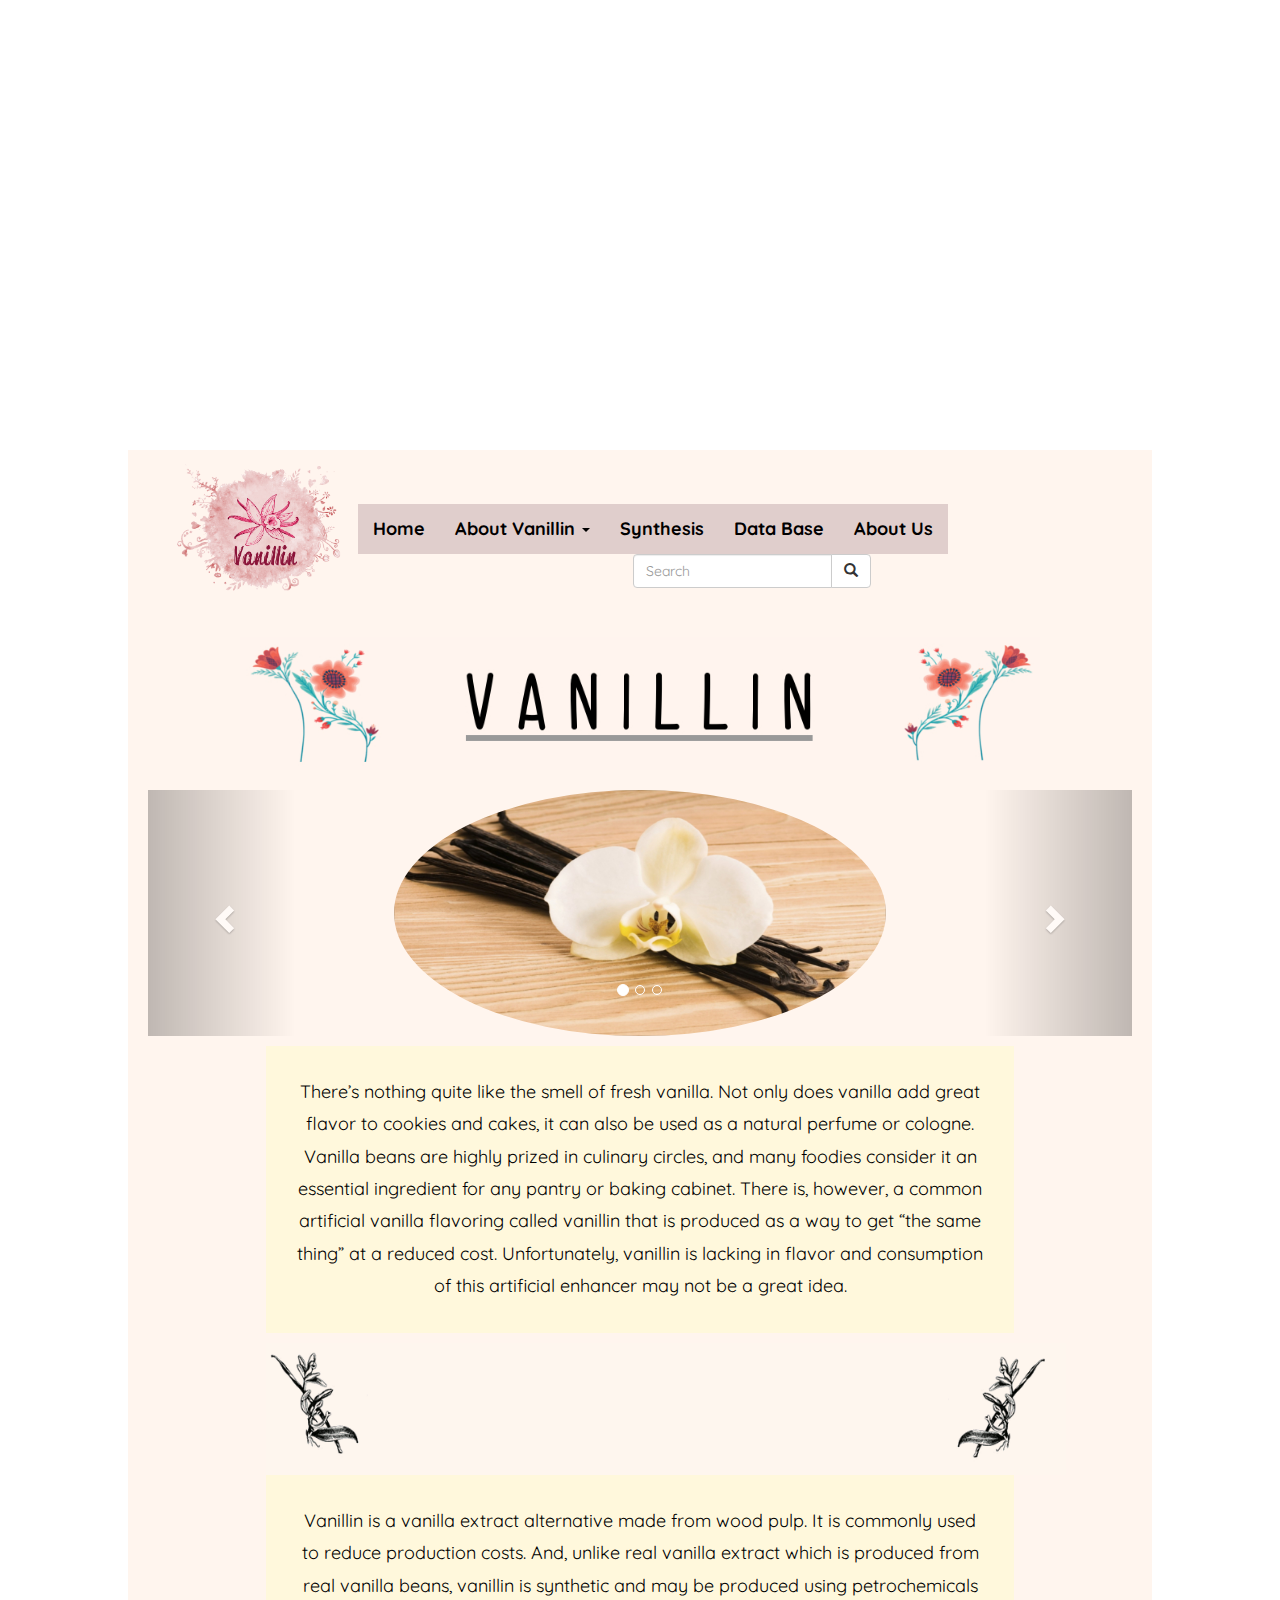
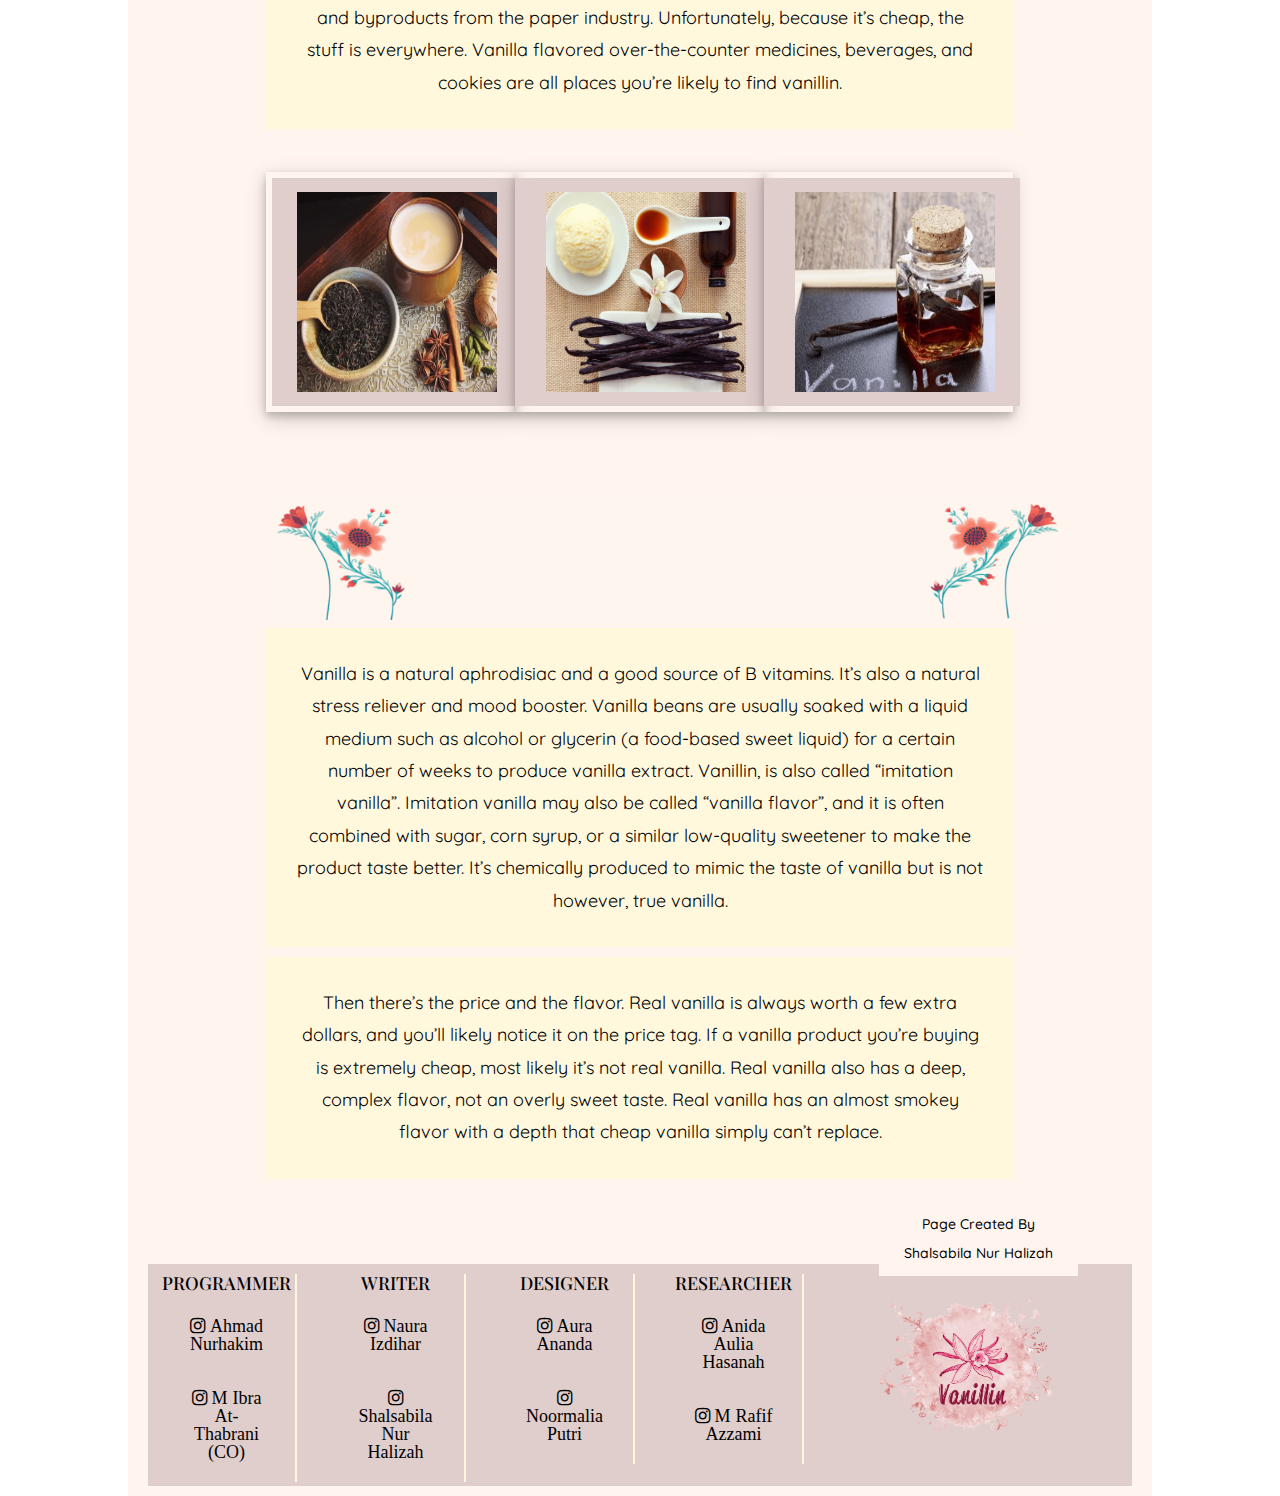
<file: index.html>
<!DOCTYPE html>
<html lang="en">
<head>
  <title>Vanillin Page</title>
  <meta charset="utf-8">
  <meta name="viewport" content="width=device-width, initial-scale=1">
  <link rel="stylesheet" href="css/bootstrap.min.css">
  <link rel="stylesheet" href="css/csshome.css">
  <link rel="stylesheet" href="https://fonts.googleapis.com/css?family=Quicksand|Playfair+Display">
  <link rel="stylesheet" href="https://cdnjs.cloudflare.com/ajax/libs/font-awesome/4.7.0/css/font-awesome.min.css">
  <script src="https://ajax.googleapis.com/ajax/libs/jquery/3.3.1/jquery.min.js"></script>
  <script src="js/bootstrap.min.js"></script>

</head>
<body class="kursor">

<div>

<!-- Header -->
<div class="parallax">
</div>

<!-- Menu Navigasi -->
<div class="container">
<div class="navigasi">
<div class="row">
<nav class="navbar">
  <div class="container-fluid">
    <div class="col-md-2">
    <div>
      <href="index.html"><img src="img/logo.png" width="170">
    </div>
    </div>
    <div class="col-md-10">
    <div>
      <ul class="nav navbar-nav navbar-left">
        <li class="active"><a href="index.html"><b>Home</b></a></li>
        <li class="dropdown">
            <a class="dropdown-toggle" data-toggle="dropdown" href="#"><b>About Vanillin</b>
            <span class="caret"></span></a>
            <ul class="dropdown-menu">
               <li><a href="history.html"><b>History</b></a></li>
               <li><a href="structure.html"><b>Structure</b></a></li>
               <li><a href="properties.html"><b>Properties</b></a></li>
               <li><a href="useful.html"><b>Useful</b></a></li>
               <li><a href="advantages.html"><b>Advantages</b></a></li>
               <li><a href="hazard.html"><b>Hazard</b></a></li>
            </ul>
        </li>
        <li><a href="synthesis.html"><b>Synthesis</b></a></li>
        <li><a href="database.html"><b>Data Base</b></a></li>
        <li><a href="aboutus.html"><b>About Us</b></a></li>
      </ul>
       <form class="navbar-form" action="/action_page.php">
      <div class="input-group">
        <input type="text" class="form-control" placeholder="Search" name="search">
        <div class="input-group-btn">
          <button class="btn btn-default" type="submit">
            <i class="glyphicon glyphicon-search"></i>
          </button>
        </div>
      </div>
    </form>
    </div>
    </div>
</div>
</nav>
</div>
</div>
</div>

<!-- Isi -->
<div class="container">
  <img src="img/vanillin.jpg" width="800px">
</div>

<div class="container">
<div class="slideanim">
<div id="myCarousel" class="carousel slide" data-ride="carousel">
  <!-- Carousel -->
  <ol class="carousel-indicators">
    <li data-target="#myCarousel" data-slide-to="0" class="active"></li>
    <li data-target="#myCarousel" data-slide-to="1"></li>
    <li data-target="#myCarousel" data-slide-to="2"></li>
  </ol>

  <!-- Wrapper for slides -->
  <div class="carousel-inner">
    <div class="item active">
      <img src="img/header1.jpg" class="foto" alt="Vanillin">
    </div>

    <div class="item">
      <img src="img/header2.jpg" class="foto" alt="Vanillin">
    </div>

     <div class="item">
      <img src="img/header3.jpg" class="foto" alt="Vanillin">  
    </div>
  </div>

  <!-- Left and right controls -->
  <a class="left carousel-control" href="#myCarousel" role="button" data-slide="prev">
    <span class="glyphicon glyphicon-chevron-left" aria-hidden="true"></span>
    <span class="sr-only">Previous</span>
  </a>
  <a class="right carousel-control" href="#myCarousel" role="button" data-slide="next">
    <span class="glyphicon glyphicon-chevron-right" aria-hidden="true"></span>
    <span class="sr-only">Next</span>
  </a>
</div>
</div>


<!-- Materi -->
<div class="container">
  <p> There’s nothing quite like the smell of fresh vanilla. Not only does vanilla add great flavor to cookies and cakes, it can also be used as a natural perfume or cologne. Vanilla beans are highly prized in culinary circles, and many foodies consider it an essential ingredient for any pantry or baking cabinet. There is, however, a common artificial vanilla flavoring called vanillin that is produced as a way to get “the same thing” at a reduced cost. Unfortunately, vanillin is lacking in flavor and consumption of this artificial enhancer may not be a great idea.</p>
  <img src="img/what.gif" width="800px">
    <br>
  <p>Vanillin is a vanilla extract alternative made from wood pulp. It is commonly used to reduce production costs. And, unlike real vanilla extract which is produced from real vanilla beans, vanillin is synthetic and may be produced using petrochemicals and byproducts from the paper industry. Unfortunately, because it’s cheap, the stuff is everywhere. Vanilla flavored over-the-counter medicines, beverages, and cookies are all places you’re likely to find vanillin.</p>
<br>

<!-- Gambar 3 Kolom -->  
<div class="responsive">
  <div class="gallery">
    <a target="_blank" href="img/gambar1.jpg">
      <img src="img/gambar1.jpg" alt="Vanillin" width="600" height="600">
    </a>
  </div>
</div>

<div class="responsive">
  <div class="gallery">
    <a target="_blank" href="img/gambar.jpg">
      <img src="img/gambar.jpg" alt="Vanillin" width="600" height="600">
    </a>
  </div>
</div>

<div class="responsive">
  <div class="gallery">
    <a target="_blank" href="img/gambar3.jpg">
      <img src="img/gambar3.jpg" alt="Vanillin" width="600" height="600">
    </a>
  </div>
</div>

<br><br><br><br><br><br><br><br><br><br>

<img src="img/vanillin.gif" width="800px">

<!-- Materi -->
<p>Vanilla is a natural aphrodisiac and a good source of B vitamins. It’s also a natural stress reliever and mood booster. Vanilla beans are usually soaked with a liquid medium such as alcohol or glycerin (a food-based sweet liquid) for a certain number of weeks to produce vanilla extract.

Vanillin, is also called “imitation vanilla”. Imitation vanilla may also be called “vanilla flavor”, and it is often combined with sugar, corn syrup, or a similar low-quality sweetener to make the product taste better. It’s chemically produced to mimic the taste of vanilla but is not however, true vanilla.</p>

<p>Then there’s the price and the flavor. Real vanilla is always worth a few extra dollars, and you’ll likely notice it on the price tag. If a vanilla product you’re buying is extremely cheap, most likely it’s not real vanilla. Real vanilla also has a deep, complex flavor, not an overly sweet taste. Real vanilla has an almost smokey flavor with a depth that cheap vanilla simply can’t replace.</p>
  
</div>

<br><br>

<!-- Footer -->
<div class="footer" class="kursor">
    <div class="row" >
      <div class="col-md-2">
      <div class="about">
        <h4>PROGRAMMER</h4>
        <a href="https://www.instagram.com/nurhakim_14/"><i class="fa fa-instagram"> Ahmad Nurhakim</i></a>
        <a href="https://www.instagram.com/ibraat_thabrani/"><i class="fa fa-instagram"> M Ibra At-Thabrani (CO)</i></a>
      </div>
      </div>
      <div class="col-md-2">
      <div class="about">
        <h4>WRITER</h4>
        <a href="https://www.instagram.com/nauraizdhr/"><i class="fa fa-instagram"> Naura Izdihar</i></a>
        <a href="https://www.instagram.com/shalsaazz/"><i class="fa fa-instagram"> Shalsabila Nur Halizah</i></a>
      </div>
      </div>
      <div class="col-md-2">
      <div class="about">
        <h4>DESIGNER</h4>
        <a href="https://www.instagram.com/aurannd/"><i class="fa fa-instagram"> Aura Ananda</i></a>
        <a href="https://www.instagram.com/noormaliaptr/"><i class="fa fa-instagram"> Noormalia Putri</i></a>
      </div>
      </div>
      <div class="col-md-2">
      <div class="about">
        <h4>RESEARCHER</h4>
        <a href="https://www.instagram.com/anidauliah/"><i class="fa fa-instagram"> Anida Aulia Hasanah</i></a>
        <a href="https://www.instagram.com/rapipppz/"><i class="fa fa-instagram"> M Rafif Azzami</i></a>
      </div>
      </div>
      <div class="col-md-3">
       <img src="img/logo.png" width="180">
      </div>
      <div class="col-md-4">
        <h5>Page Created By <a class="name" href="https://Shalsabila.github.io">Shalsabila Nur Halizah</h5></a>
      </div>
    </div>
  </div>
</div>

</div>

</body>
</html>
</file>
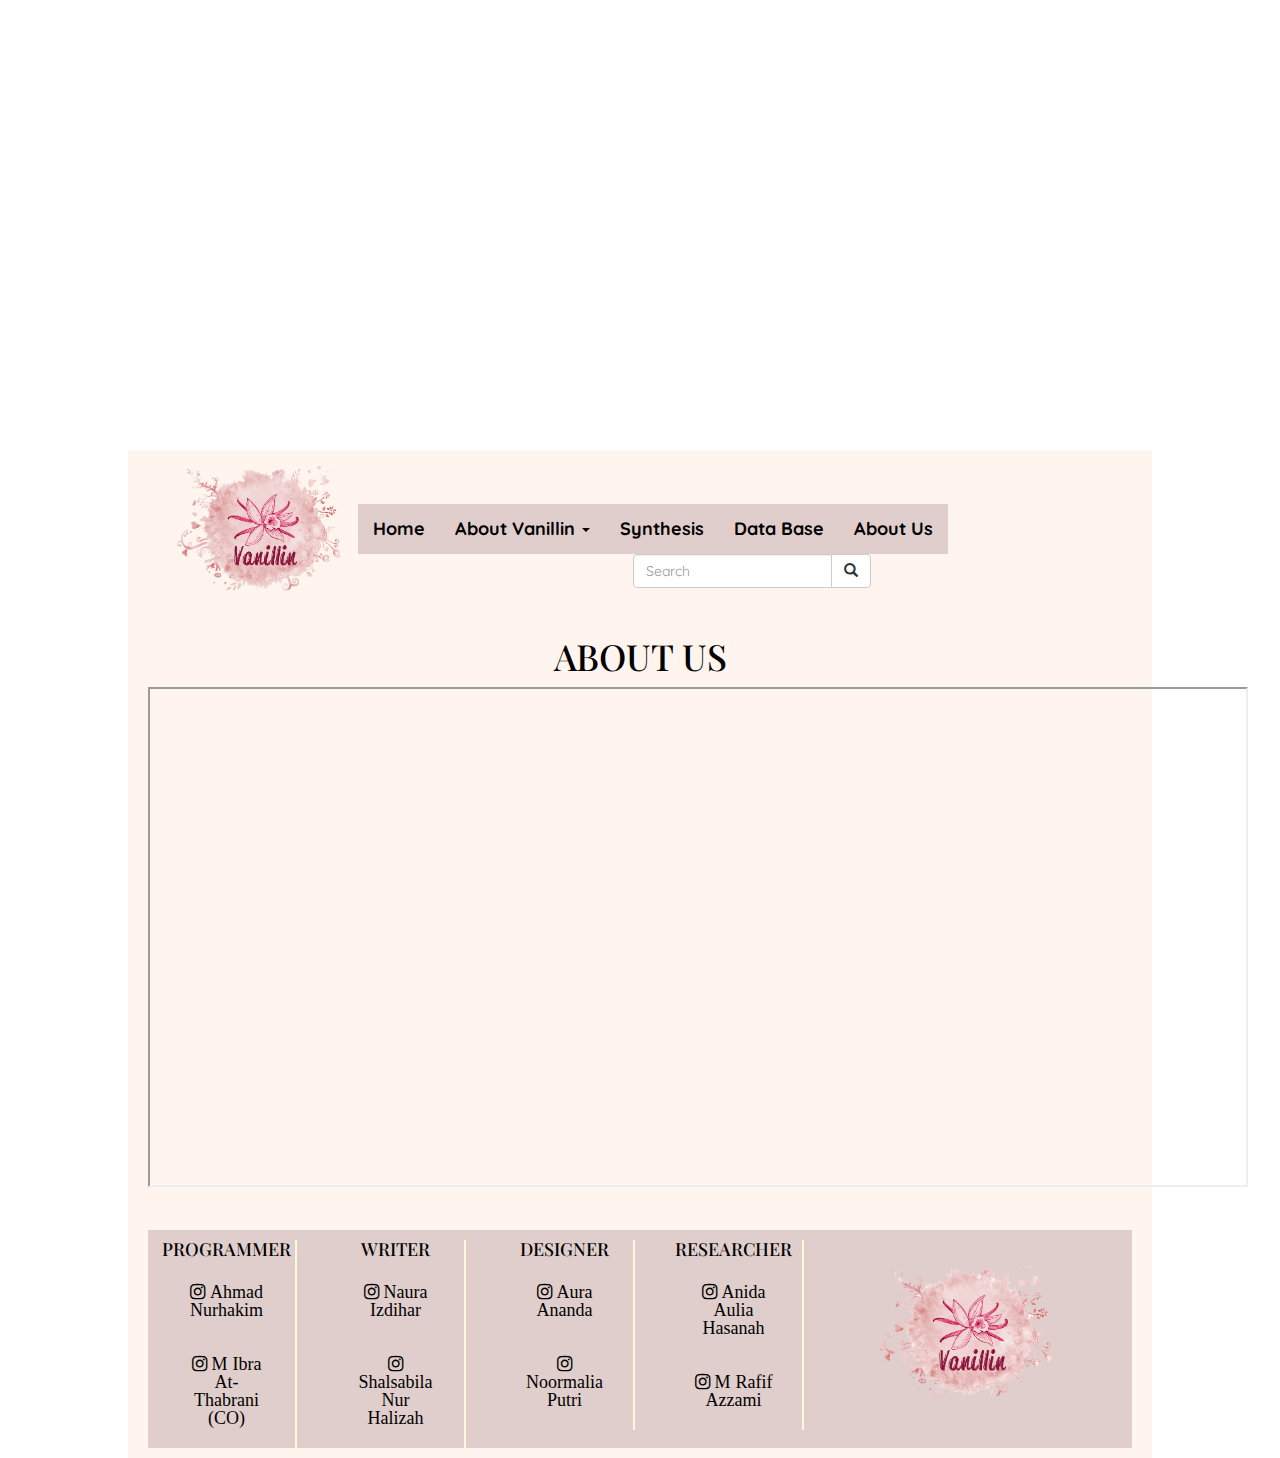
<file: aboutus.html>
<!DOCTYPE html>
<html lang="en">
<head>
  <title>Vanillin Page</title>
  <meta charset="utf-8">
  <meta name="viewport" content="width=device-width, initial-scale=1">
  <link rel="stylesheet" href="css/bootstrap.min.css">
  <link rel="stylesheet" href="css/cssaboutus.css">
  <link rel="stylesheet" href="https://fonts.googleapis.com/css?family=Quicksand|Playfair+Display">
  <link rel="stylesheet" href="https://cdnjs.cloudflare.com/ajax/libs/font-awesome/4.7.0/css/font-awesome.min.css">
  <script src="https://ajax.googleapis.com/ajax/libs/jquery/3.3.1/jquery.min.js"></script>
  <script src="js/bootstrap.min.js"></script>
</head>
<body class="kursor">

<div>

<!-- Header -->
<div class="parallax">
</div>

<div class="container">
<div class="navigasi">
<div class="row">
<nav class="navbar">
  <div class="container-fluid">
    <div class="col-md-2">
    <div>
      <href="index.html"><img src="img/logo.png" width="170">
    </div>
    </div>
    <div class="col-md-10">
    <div>
      <ul class="nav navbar-nav navbar-left">
        <li class="active"><a href="index.html"><b>Home</b></a></li>
        <li class="dropdown">
            <a class="dropdown-toggle" data-toggle="dropdown" href="#"><b>About Vanillin</b>
            <span class="caret"></span></a>
            <ul class="dropdown-menu">
               <li><a href="history.html"><b>History</b></a></li>
               <li><a href="structure.html"><b>Structure</b></a></li>
               <li><a href="properties.html"><b>Properties</b></a></li>
               <li><a href="useful.html"><b>Useful</b></a></li>
               <li><a href="advantages.html"><b>Advantages</b></a></li>
               <li><a href="hazard.html"><b>Hazard</b></a></li>
            </ul>
        </li>
        <li><a href="synthesis.html"><b>Synthesis</b></a></li>
        <li><a href="database.html"><b>Data Base</b></a></li>
        <li><a href="aboutus.html"><b>About Us</b></a></li>
      </ul>
       <form class="navbar-form" action="/action_page.php">
      <div class="input-group">
        <input type="text" class="form-control" placeholder="Search" name="search">
        <div class="input-group-btn">
          <button class="btn btn-default" type="submit">
            <i class="glyphicon glyphicon-search"></i>
          </button>
        </div>
      </div>
    </form>
    </div>
    </div>
</div>
</nav>
</div>
</div>

<h1>ABOUT US</h1>
 <iframe width="1100" height="500"
src="https://www.youtube.com/embed/EE2UxF1x3SM">
</iframe> 
<br><br>

<!-- Footer -->
<div class="footer" class="kursor">
    <div class="row" >
      <div class="col-md-2">
      <div class="about">
        <h4>PROGRAMMER</h4>
        <a href="https://www.instagram.com/nurhakim_14/"><i class="fa fa-instagram"> Ahmad Nurhakim</i></a>
        <a href="https://www.instagram.com/ibraat_thabrani/"><i class="fa fa-instagram"> M Ibra At-Thabrani (CO)</i></a>
      </div>
      </div>
      <div class="col-md-2">
      <div class="about">
        <h4>WRITER</h4>
        <a href="https://www.instagram.com/nauraizdhr/"><i class="fa fa-instagram"> Naura Izdihar</i></a>
        <a href="https://www.instagram.com/shalsaazz/"><i class="fa fa-instagram"> Shalsabila Nur Halizah</i></a>
      </div>
      </div>
      <div class="col-md-2">
      <div class="about">
        <h4>DESIGNER</h4>
        <a href="https://www.instagram.com/aurannd/"><i class="fa fa-instagram"> Aura Ananda</i></a>
        <a href="https://www.instagram.com/noormaliaptr/"><i class="fa fa-instagram"> Noormalia Putri</i></a>
      </div>
      </div>
      <div class="col-md-2">
      <div class="about">
        <h4>RESEARCHER</h4>
        <a href="https://www.instagram.com/anidauliah/"><i class="fa fa-instagram"> Anida Aulia Hasanah</i></a>
        <a href="https://www.instagram.com/rapipppz/"><i class="fa fa-instagram"> M Rafif Azzami</i></a>
      </div>
      </div>
      <div class="col-md-3">
       <img src="img/logo.png" width="180">
      </div>
    </div>
  </div>
</div>

</div>

</body>
</html>
</file>
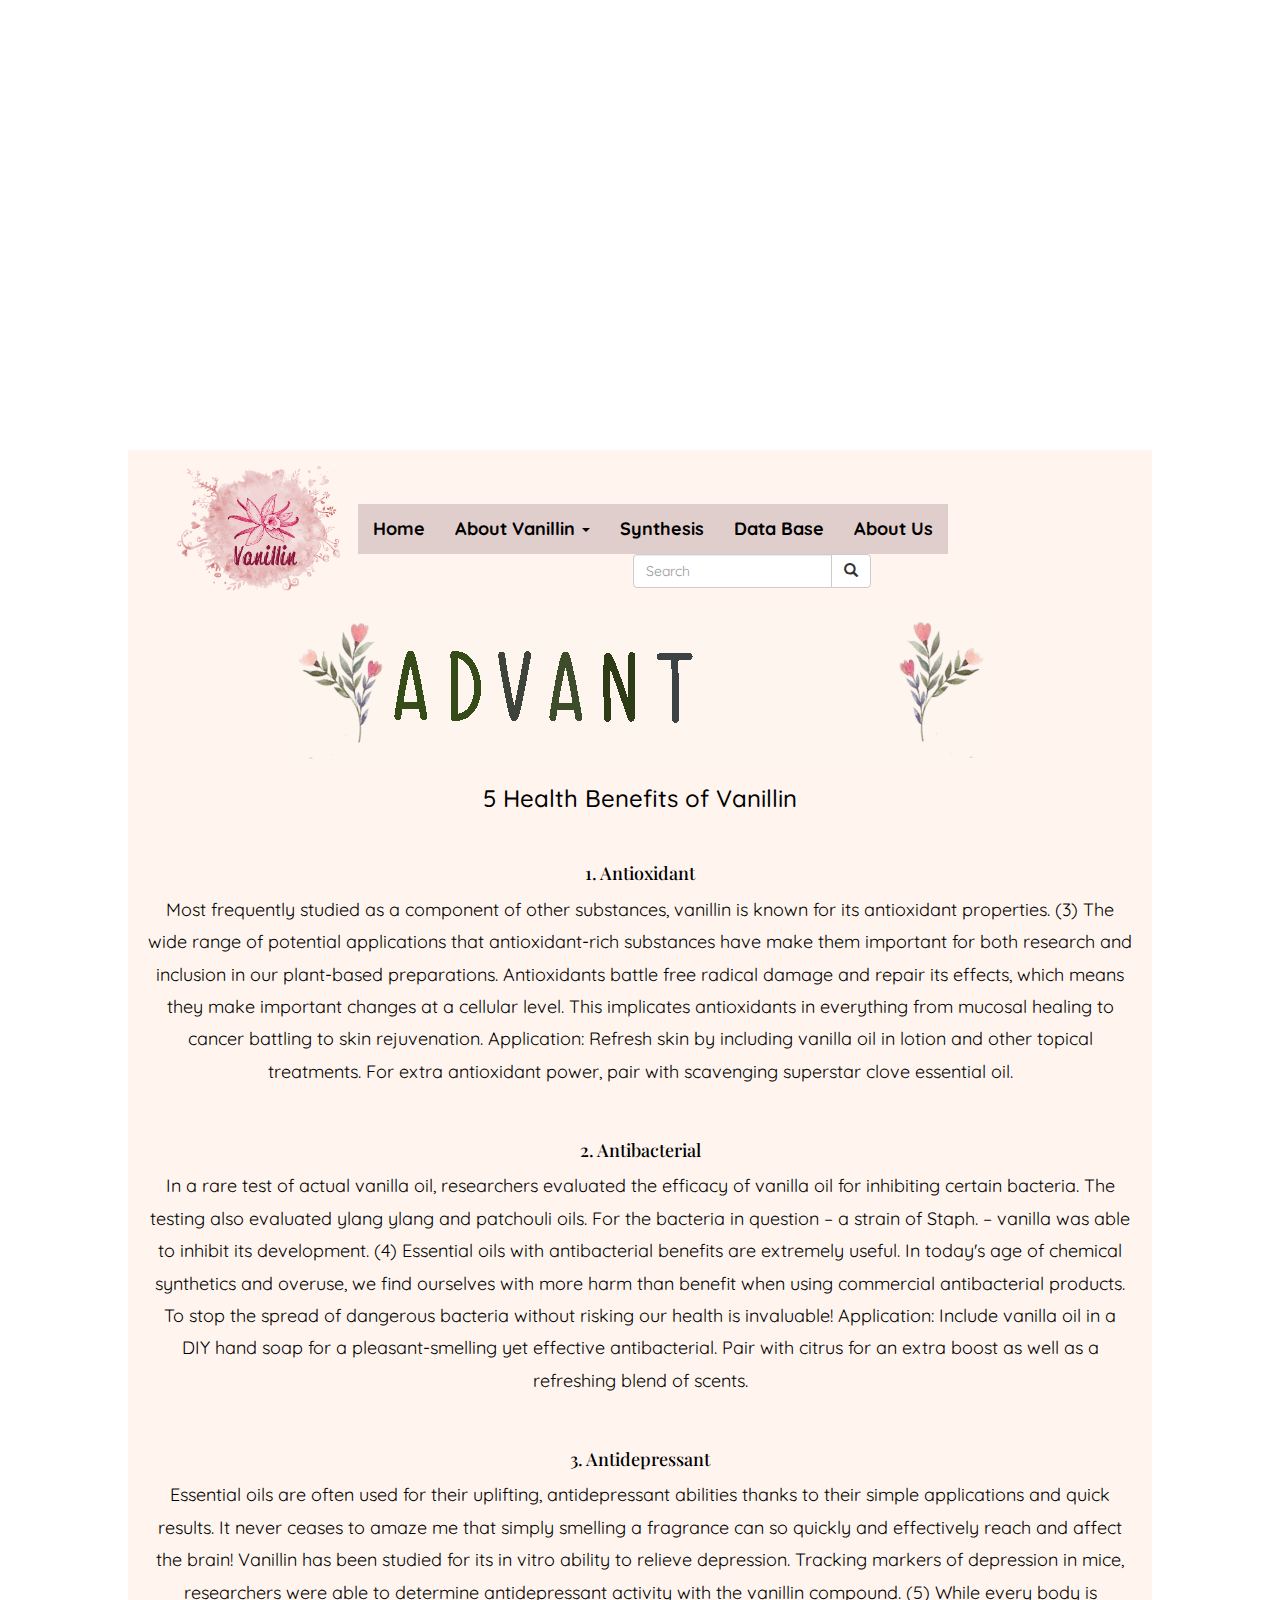
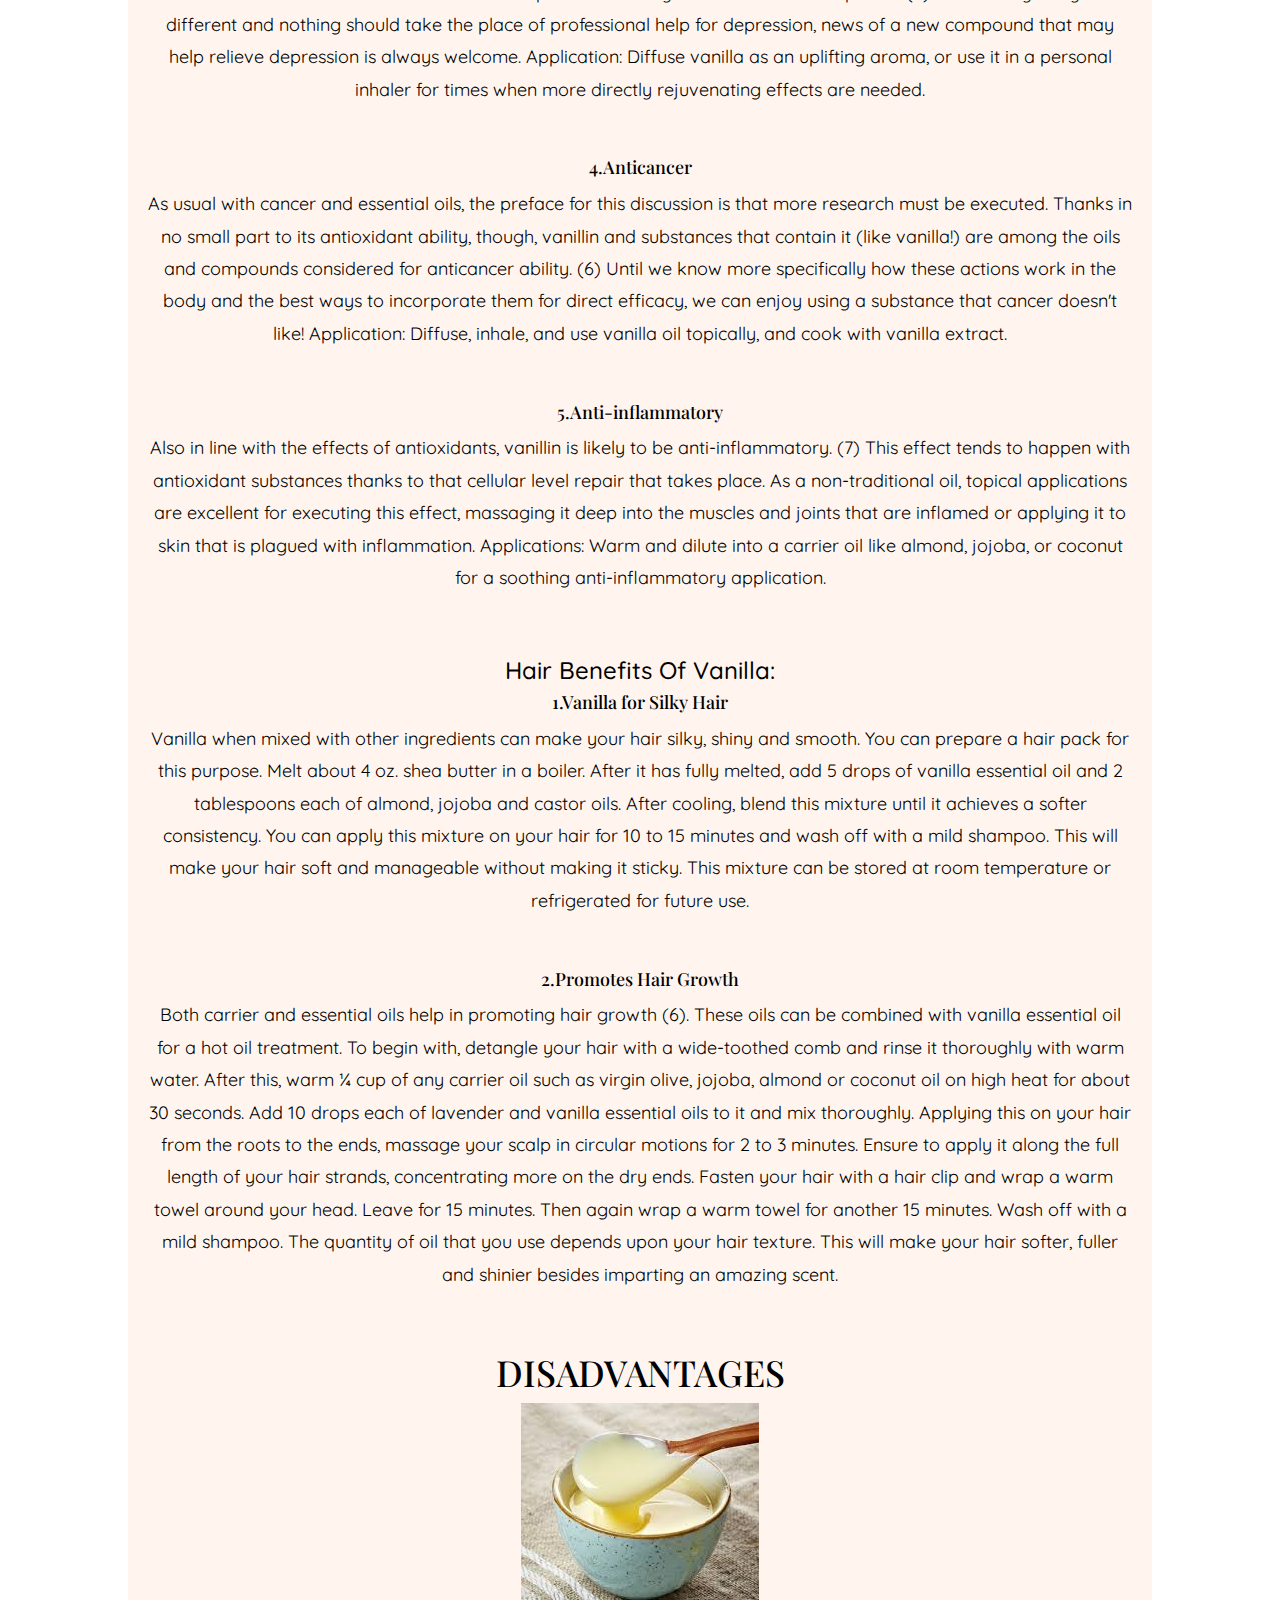
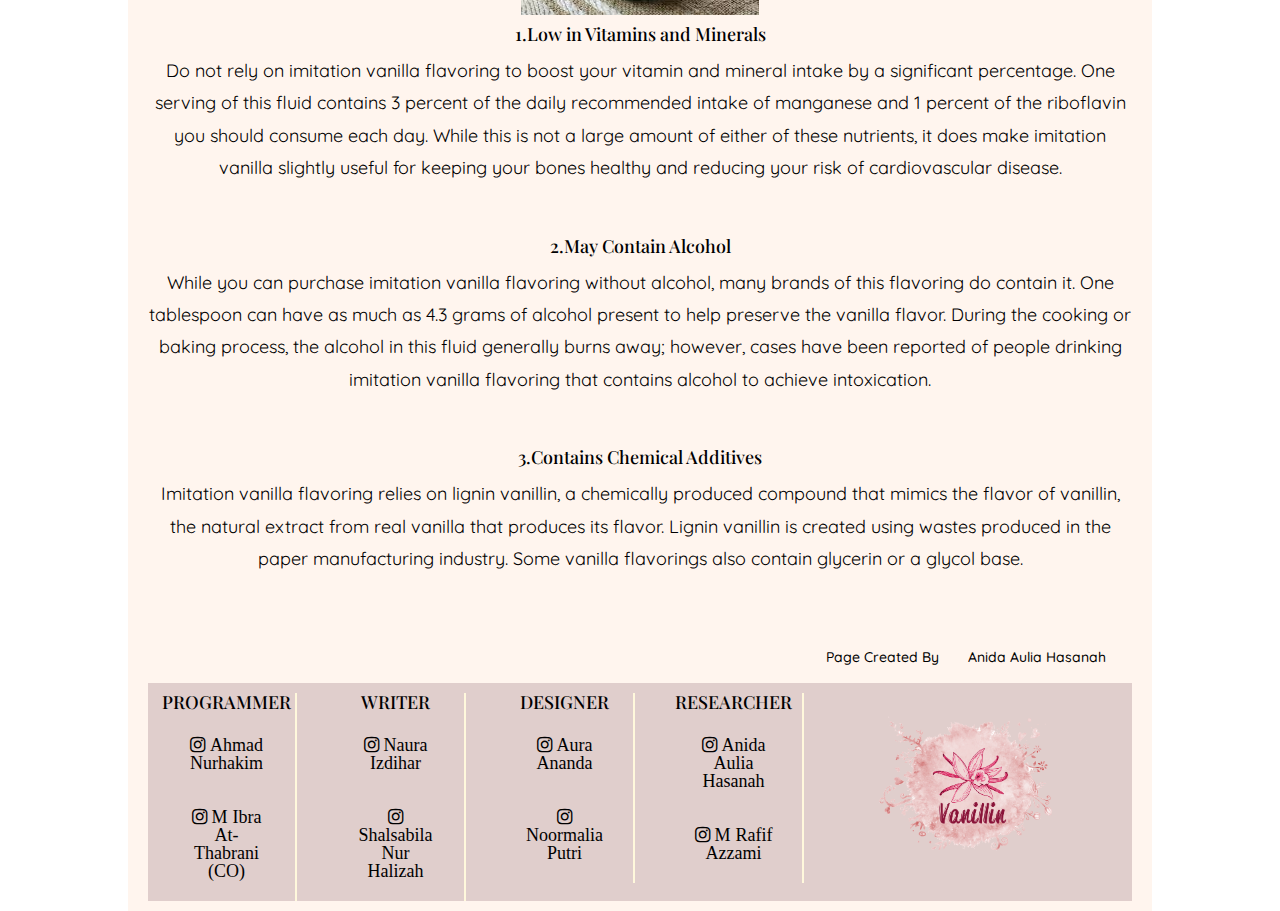
<file: advantages.html>
<!DOCTYPE html>
<html lang="en">
<head>
  <title>Vanillin Page</title>
  <meta charset="utf-8">
  <meta name="viewport" content="width=device-width, initial-scale=1">
  <link rel="stylesheet" href="css/bootstrap.min.css">
  <link rel="stylesheet" href="css/cssadvantages.css">
  <link rel="stylesheet" href="https://fonts.googleapis.com/css?family=Quicksand|Playfair+Display">
  <link rel="stylesheet" href="https://cdnjs.cloudflare.com/ajax/libs/font-awesome/4.7.0/css/font-awesome.min.css">
  <script src="https://ajax.googleapis.com/ajax/libs/jquery/3.3.1/jquery.min.js"></script>
  <script src="js/bootstrap.min.js"></script>
</head>
<body class="kursor">

<div>

<!-- Header -->
<div class="parallax">
</div>

<div class="container">
<div class="navigasi">
<div class="row">
<nav class="navbar">
  <div class="container-fluid">
    <div class="col-md-2">
    <div>
      <href="index.html"><img src="img/logo.png" width="170">
    </div>
    </div>
    <div class="col-md-10">
    <div>
      <ul class="nav navbar-nav navbar-left">
        <li class="active"><a href="index.html"><b>Home</b></a></li>
        <li class="dropdown">
            <a class="dropdown-toggle" data-toggle="dropdown" href="#"><b>About Vanillin</b>
            <span class="caret"></span></a>
            <ul class="dropdown-menu">
               <li><a href="history.html"><b>History</b></a></li>
               <li><a href="structure.html"><b>Structure</b></a></li>
               <li><a href="properties.html"><b>Properties</b></a></li>
               <li><a href="useful.html"><b>Useful</b></a></li>
               <li><a href="advantages.html"><b>Advantages</b></a></li>
               <li><a href="hazard.html"><b>Hazard</b></a></li>
            </ul>
        </li>
        <li><a href="synthesis.html"><b>Synthesis</b></a></li>
        <li><a href="database.html"><b>Data Base</b></a></li>
        <li><a href="aboutus.html"><b>About Us</b></a></li>
      </ul>
       <form class="navbar-form" action="/action_page.php">
      <div class="input-group">
        <input type="text" class="form-control" placeholder="Search" name="search">
        <div class="input-group-btn">
          <button class="btn btn-default" type="submit">
            <i class="glyphicon glyphicon-search"></i>
          </button>
        </div>
      </div>
    </form>
    </div>
    </div>
</div>
</nav>
</div>
</div>

<img src="img/advantages2.gif">
<br>

<h3>5 Health Benefits of Vanillin</h3>
<br>
<h4>1. Antioxidant</h4>
<p> Most frequently studied as a component of other substances, vanillin is known for its antioxidant properties. (3) The wide range of potential applications that antioxidant-rich substances have make them important for both research and inclusion in our plant-based preparations.

Antioxidants battle free radical damage and repair its effects, which means they make important changes at a cellular level. This implicates antioxidants in everything from mucosal healing to cancer battling to skin rejuvenation.

Application: Refresh skin by including vanilla oil in lotion and other topical treatments. For extra antioxidant power, pair with scavenging superstar clove essential oil.</p>

<br>
<h4>2. Antibacterial</h4>
<p>In a rare test of actual vanilla oil, researchers evaluated the efficacy of vanilla oil for inhibiting certain bacteria. The testing also evaluated ylang ylang and patchouli oils. For the bacteria in question – a strain of Staph. – vanilla was able to inhibit its development. (4)

Essential oils with antibacterial benefits are extremely useful. In today's age of chemical synthetics and overuse, we find ourselves with more harm than benefit when using commercial antibacterial products. To stop the spread of dangerous bacteria without risking our health is invaluable!

Application: Include vanilla oil in a DIY hand soap for a pleasant-smelling yet effective antibacterial. Pair with citrus for an extra boost as well as a refreshing blend of scents.
</p>
<br>

<h4>3. Antidepressant</h4>
<p>Essential oils are often used for their uplifting, antidepressant abilities thanks to their simple applications and quick results. It never ceases to amaze me that simply smelling a fragrance can so quickly and effectively reach and affect the brain!

Vanillin has been studied for its in vitro ability to relieve depression. Tracking markers of depression in mice, researchers were able to determine antidepressant activity with the vanillin compound. (5)

While every body is different and nothing should take the place of professional help for depression, news of a new compound that may help relieve depression is always welcome.

Application: Diffuse vanilla as an uplifting aroma, or use it in a personal inhaler for times when more directly rejuvenating effects are needed.</p>
<br>

<h4>4.Anticancer</h4>
</p>As usual with cancer and essential oils, the preface for this discussion is that more research must be executed. Thanks in no small part to its antioxidant ability, though, vanillin and substances that contain it (like vanilla!) are among the oils and compounds considered for anticancer ability. (6)

Until we know more specifically how these actions work in the body and the best ways to incorporate them for direct efficacy, we can enjoy using a substance that cancer doesn't like!

Application: Diffuse, inhale, and use vanilla oil topically, and cook with vanilla extract.
</p>
<br>

<h4>5.Anti-inflammatory</h4>
<p>Also in line with the effects of antioxidants, vanillin is likely to be anti-inflammatory. (7) This effect tends to happen with antioxidant substances thanks to that cellular level repair that takes place.

As a non-traditional oil, topical applications are excellent for executing this effect, massaging it deep into the muscles and joints that are inflamed or applying it to skin that is plagued with inflammation.

Applications: Warm and dilute into a carrier oil like almond, jojoba, or coconut for a soothing anti-inflammatory application.</p>
<br>

<h3>Hair Benefits Of Vanilla:</h3>
<h4>1.Vanilla for Silky Hair</h4>
<p>Vanilla when mixed with other ingredients can make your hair silky, shiny and smooth. You can prepare a hair pack for this purpose. Melt about 4 oz. shea butter in a boiler. After it has fully melted, add 5 drops of vanilla essential oil and 2 tablespoons each of almond, jojoba and castor oils. After cooling, blend this mixture until it achieves a softer consistency. You can apply this mixture on your hair for 10 to 15 minutes and wash off with a mild shampoo. This will make your hair soft and manageable without making it sticky. This mixture can be stored at room temperature or refrigerated for future use.</p>
<br>


<h4>2.Promotes Hair Growth</h4>
<p>Both carrier and essential oils help in promoting hair growth (6). These oils can be combined with vanilla essential oil for a hot oil treatment. To begin with, detangle your hair with a wide-toothed comb and rinse it thoroughly with warm water. After this, warm ¼ cup of any carrier oil such as virgin olive, jojoba, almond or coconut oil on high heat for about 30 seconds. Add 10 drops each of lavender and vanilla essential oils to it and mix thoroughly. Applying this on your hair from the roots to the ends, massage your scalp in circular motions for 2 to 3 minutes. Ensure to apply it along the full length of your hair strands, concentrating more on the dry ends. Fasten your hair with a hair clip and wrap a warm towel around your head. Leave for 15 minutes. Then again wrap a warm towel for another 15 minutes. Wash off with a mild shampoo.

The quantity of oil that you use depends upon your hair texture. This will make your hair softer, fuller and shinier besides imparting an amazing scent.</p>
<br>

<h1>DISADVANTAGES</h1>
<img src="img/vanila1.jpg">
<br>

<h4>1.Low in Vitamins and Minerals</h4>
<p>Do not rely on imitation vanilla flavoring to boost your vitamin and mineral intake by a significant percentage. One serving of this fluid contains 3 percent of the daily recommended intake of manganese and 1 percent of the riboflavin you should consume each day. While this is not a large amount of either of these nutrients, it does make imitation vanilla slightly useful for keeping your bones healthy and reducing your risk of cardiovascular disease.</p>
<br>

<h4>2.May Contain Alcohol</h4>
<p>While you can purchase imitation vanilla flavoring without alcohol, many brands of this flavoring do contain it. One tablespoon can have as much as 4.3 grams of alcohol present to help preserve the vanilla flavor. During the cooking or baking process, the alcohol in this fluid generally burns away; however, cases have been reported of people drinking imitation vanilla flavoring that contains alcohol to achieve intoxication.</p>
<br>

<h4>3.Contains Chemical Additives</h4>
<p>Imitation vanilla flavoring relies on lignin vanillin, a chemically produced compound that mimics the flavor of vanillin, the natural extract from real vanilla that produces its flavor. Lignin vanillin is created using wastes produced in the paper manufacturing industry. Some vanilla flavorings also contain glycerin or a glycol base.
</p>
<br>
<br>
<br>
<!-- Footer -->
<div class="footer" class="kursor">
    <div class="row" >
      <div class="col-md-2">
      <div class="about">
        <h4>PROGRAMMER</h4>
        <a href="https://www.instagram.com/nurhakim_14/"><i class="fa fa-instagram"> Ahmad Nurhakim</i></a>
        <a href="https://www.instagram.com/ibraat_thabrani/"><i class="fa fa-instagram"> M Ibra At-Thabrani (CO)</i></a>
      </div>
      </div>
      <div class="col-md-2">
      <div class="about">
        <h4>WRITER</h4>
        <a href="https://www.instagram.com/nauraizdhr/"><i class="fa fa-instagram"> Naura Izdihar</i></a>
        <a href="https://www.instagram.com/shalsaazz/"><i class="fa fa-instagram"> Shalsabila Nur Halizah</i></a>
      </div>
      </div>
      <div class="col-md-2">
      <div class="about">
        <h4>DESIGNER</h4>
        <a href="https://www.instagram.com/aurannd/"><i class="fa fa-instagram"> Aura Ananda</i></a>
        <a href="https://www.instagram.com/noormaliaptr/"><i class="fa fa-instagram"> Noormalia Putri</i></a>
      </div>
      </div>
      <div class="col-md-2">
      <div class="about">
        <h4>RESEARCHER</h4>
        <a href="https://www.instagram.com/anidauliah/"><i class="fa fa-instagram"> Anida Aulia Hasanah</i></a>
        <a href="https://www.instagram.com/rapipppz/"><i class="fa fa-instagram"> M Rafif Azzami</i></a>
      </div>
      </div>
      <div class="col-md-3">
       <img src="img/logo.png" width="180">
      </div>
       <div class="col-md-4">
        <h5>Page Created By <a class="name" href="https://nidauls7.github.io">Anida Aulia Hasanah</h5></a>
</div>
    </div>
  </div>
</div>

</div>

</body>
</html>
</file>
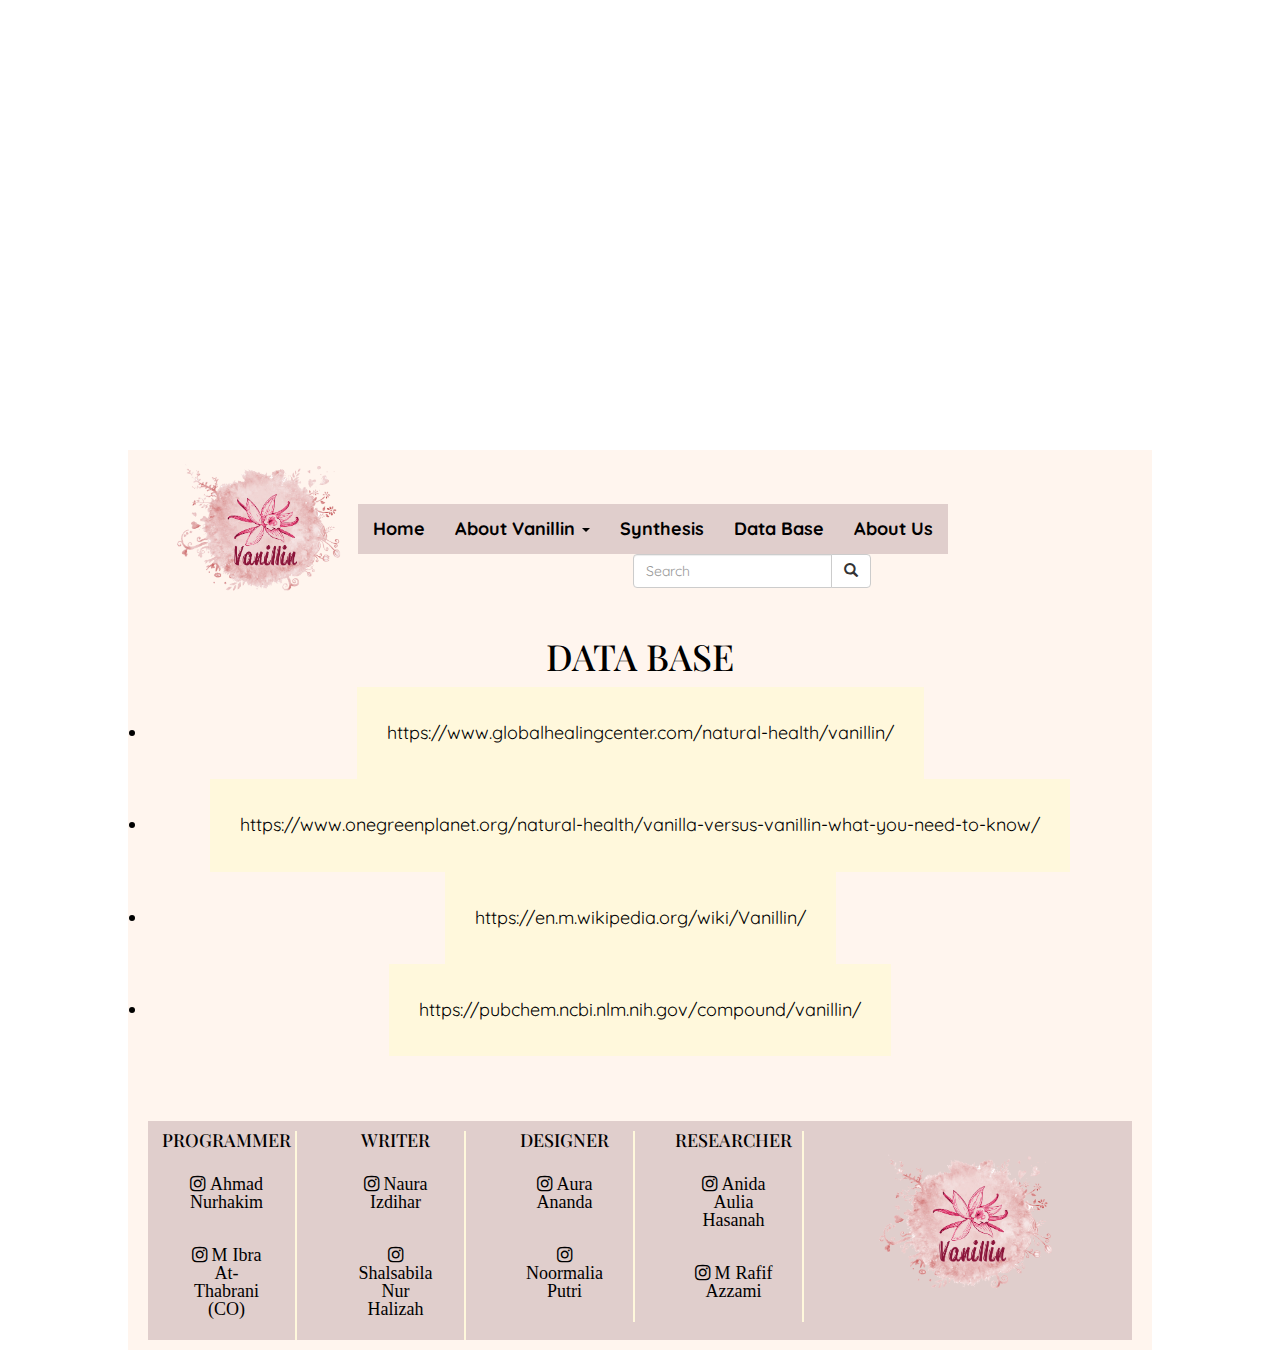
<file: database.html>
<!DOCTYPE html>
<html lang="en">
<head>
  <title>Vanillin Page</title>
  <meta charset="utf-8">
  <meta name="viewport" content="width=device-width, initial-scale=1">
  <link rel="stylesheet" href="css/bootstrap.min.css">
  <link rel="stylesheet" href="css/cssdatabase.css">
  <link rel="stylesheet" href="https://fonts.googleapis.com/css?family=Quicksand|Playfair+Display">
  <link rel="stylesheet" href="https://cdnjs.cloudflare.com/ajax/libs/font-awesome/4.7.0/css/font-awesome.min.css">
  <script src="https://ajax.googleapis.com/ajax/libs/jquery/3.3.1/jquery.min.js"></script>
  <script src="js/bootstrap.min.js"></script>
</head>
<body class="kursor">

<div>
  
<!-- Header -->
<div class="parallax">
</div>

<div class="container">
<div class="navigasi">
<div class="row">
<nav class="navbar">
  <div class="container-fluid">
    <div class="col-md-2">
    <div>
      <href="index.html"><img src="img/logo.png" width="170">
    </div>
    </div>
    <div class="col-md-10">
    <div>
      <ul class="nav navbar-nav navbar-left">
        <li class="active"><a href="index.html"><b>Home</b></a></li>
        <li class="dropdown">
            <a class="dropdown-toggle" data-toggle="dropdown" href="#"><b>About Vanillin</b>
            <span class="caret"></span></a>
            <ul class="dropdown-menu">
               <li><a href="history.html"><b>History</b></a></li>
               <li><a href="structure.html"><b>Structure</b></a></li>
               <li><a href="properties.html"><b>Properties</b></a></li>
               <li><a href="useful.html"><b>Useful</b></a></li>
               <li><a href="advantages.html"><b>Advantages</b></a></li>
               <li><a href="hazard.html"><b>Hazard</b></a></li>
            </ul>
        </li>
        <li><a href="synthesis.html"><b>Synthesis</b></a></li>
        <li><a href="database.html"><b>Data Base</b></a></li>
        <li><a href="aboutus.html"><b>About Us</b></a></li>
      </ul>
       <form class="navbar-form" action="/action_page.php">
      <div class="input-group">
        <input type="text" class="form-control" placeholder="Search" name="search">
        <div class="input-group-btn">
          <button class="btn btn-default" type="submit">
            <i class="glyphicon glyphicon-search"></i>
          </button>
        </div>
      </div>
    </form>
    </div>
    </div>
</div>
</nav>
</div>
</div>

<h1> DATA BASE</h1>
<li><a class="data" href="https://www.globalhealingcenter.com/natural-health/vanillin/">https://www.globalhealingcenter.com/natural-health/vanillin/</a></li>
<li><a class="data" href="https://www.onegreenplanet.org/natural-health/vanilla-versus-vanillin-what-you-need-to-know/">https://www.onegreenplanet.org/natural-health/vanilla-versus-vanillin-what-you-need-to-know/</a></li>
<li><a class="data" href="https://en.m.wikipedia.org/wiki/Vanillin">https://en.m.wikipedia.org/wiki/Vanillin/</a></li>
<li><a class="data" href="https://pubchem.ncbi.nlm.nih.gov/compound/vanillin">https://pubchem.ncbi.nlm.nih.gov/compound/vanillin/</a></li>
<br><br>

<!-- Footer -->
<div class="footer" class="kursor">
    <div class="row" >
      <div class="col-md-2">
      <div class="about">
        <h4>PROGRAMMER</h4>
        <a href="https://www.instagram.com/nurhakim_14/"><i class="fa fa-instagram"> Ahmad Nurhakim</i></a>
        <a href="https://www.instagram.com/ibraat_thabrani/"><i class="fa fa-instagram"> M Ibra At-Thabrani (CO)</i></a>
      </div>
      </div>
      <div class="col-md-2">
      <div class="about">
        <h4>WRITER</h4>
        <a href="https://www.instagram.com/nauraizdhr/"><i class="fa fa-instagram"> Naura Izdihar</i></a>
        <a href="https://www.instagram.com/shalsaazz/"><i class="fa fa-instagram"> Shalsabila Nur Halizah</i></a>
      </div>
      </div>
      <div class="col-md-2">
      <div class="about">
        <h4>DESIGNER</h4>
        <a href="https://www.instagram.com/aurannd/"><i class="fa fa-instagram"> Aura Ananda</i></a>
        <a href="https://www.instagram.com/noormaliaptr/"><i class="fa fa-instagram"> Noormalia Putri</i></a>
      </div>
      </div>
      <div class="col-md-2">
      <div class="about">
        <h4>RESEARCHER</h4>
        <a href="https://www.instagram.com/anidauliah/"><i class="fa fa-instagram"> Anida Aulia Hasanah</i></a>
        <a href="https://www.instagram.com/rapipppz/"><i class="fa fa-instagram"> M Rafif Azzami</i></a>
      </div>
      </div>
      <div class="col-md-3">
       <img src="img/logo.png" width="180">
      </div>
    </div>
  </div>
</div>

</div>

</body>
</html>
</file>
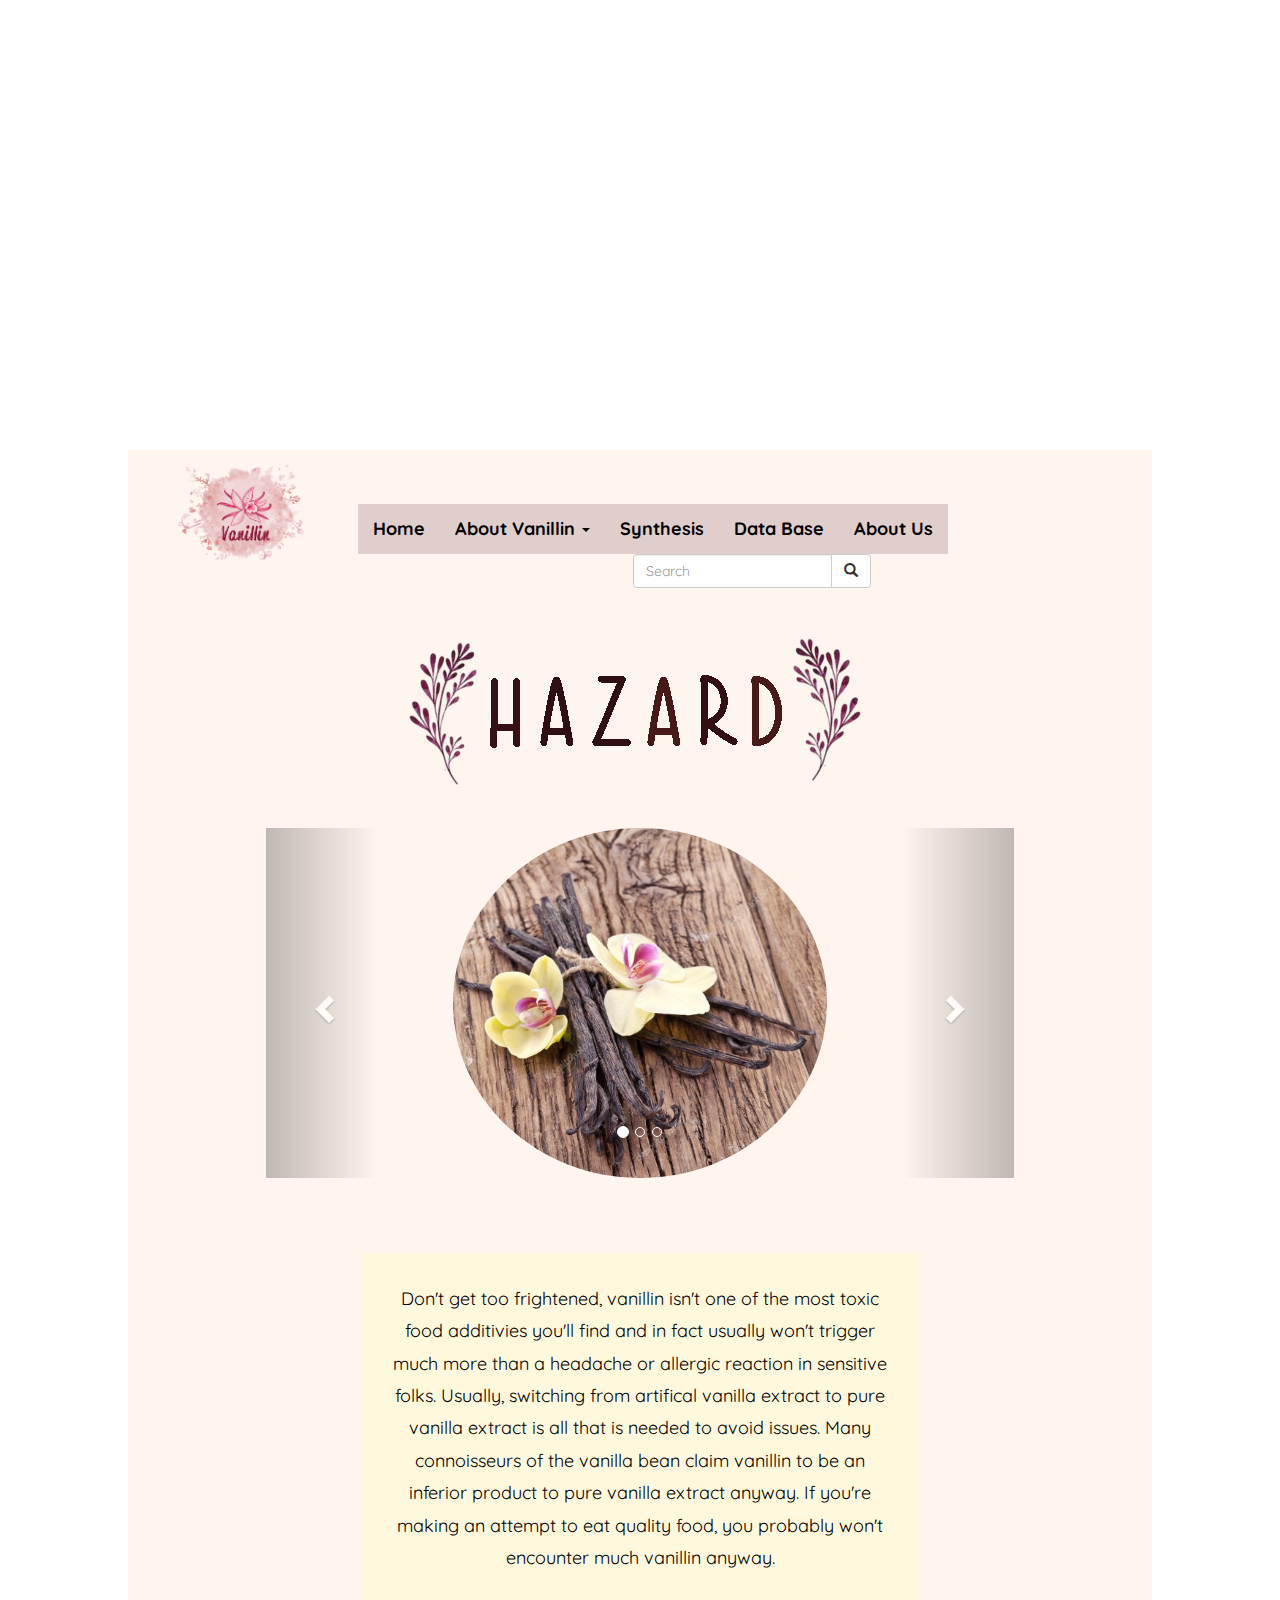
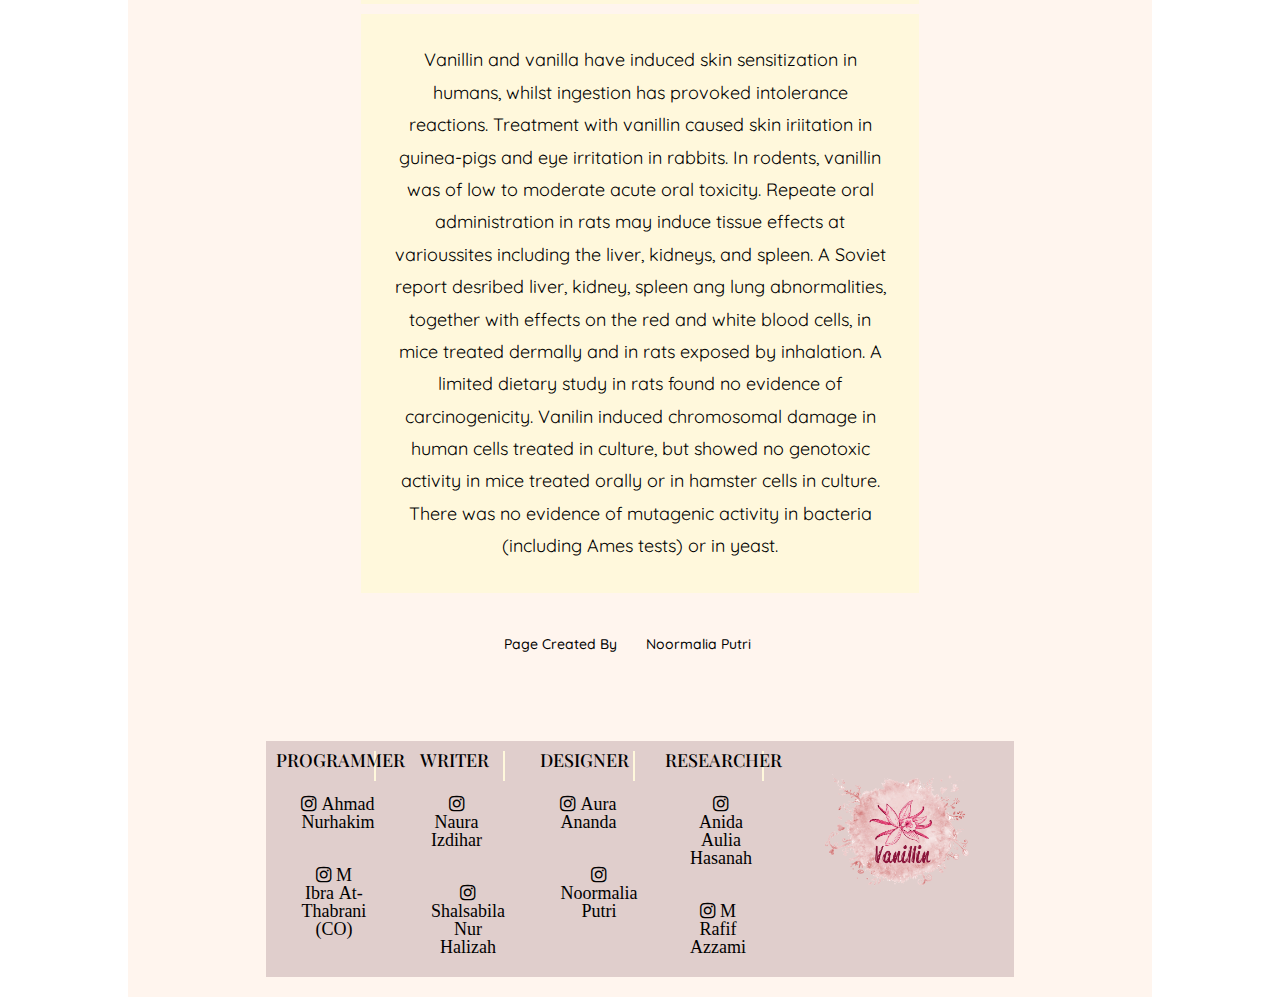
<file: hazard.html>
<!DOCTYPE html>
<html lang="en">
<head>
  <title>Vanillin Page</title>
  <meta charset="utf-8">
  <meta name="viewport" content="width=device-width, initial-scale=1">
  <link rel="stylesheet" href="css/bootstrap.min.css">
  <link rel="stylesheet" href="css/csshome.css">
  <link rel="stylesheet" href="https://fonts.googleapis.com/css?family=Quicksand|Playfair+Display">
  <link rel="stylesheet" href="https://cdnjs.cloudflare.com/ajax/libs/font-awesome/4.7.0/css/font-awesome.min.css">
  <script src="https://ajax.googleapis.com/ajax/libs/jquery/3.3.1/jquery.min.js"></script>
  <script src="js/bootstrap.min.js"></script>
</head>
<body class="kursor">

<div>
 <!-- Header -->
<div class="parallax">
</div>

  <div class="container">
<div class="navigasi">
<div class="row">
<nav class="navbar">
  <div class="container-fluid">
    <div class="col-md-2">
    <div>
      <href="index.html"><img src="img/logo.png" width="130">
    </div>
    </div>
    <div class="col-md-10">
    <div>
      <ul class="nav navbar-nav navbar-left">
        <li class="active"><a href="index.html"><b>Home</b></a></li>
        <li class="dropdown">
            <a class="dropdown-toggle" data-toggle="dropdown" href="#"><b>About Vanillin</b>
            <span class="caret"></span></a>
            <ul class="dropdown-menu">
               <li><a href="history.html"><b>History</b></a></li>
               <li><a href="structure.html"><b>Structure</b></a></li>
               <li><a href="properties.html"><b>Properties</b></a></li>
               <li><a href="useful.html"><b>Useful</b></a></li>
               <li><a href="advantages.html"><b>Advantages</b></a></li>
               <li><a href="hazard.html"><b>Hazard</b></a></li>
            </ul>
        </li>
        <li><a href="synthesis.html"><b>Synthesis</b></a></li>
        <li><a href="database.html"><b>Data Base</b></a></li>
        <li><a href="aboutus.html"><b>About Us</b></a></li>
      </ul>
       <form class="navbar-form" action="/action_page.php">
      <div class="input-group">
        <input type="text" class="form-control" placeholder="Search" name="search">
        <div class="input-group-btn">
          <button class="btn btn-default" type="submit">
            <i class="glyphicon glyphicon-search"></i>
          </button>
        </div>
      </div>
    </form>
    </div>
    </div>
</div>
</nav>
</div>
</div>
</div>
    
    <div class="container">
      <br>
  <img src="img/hazard2.gif">
  <br>
  <br>

<div class="container">
<div class="slideanim">
<div id="myCarousel" class="carousel slide" data-ride="carousel">
  <!-- Carousel -->
  <ol class="carousel-indicators">
    <li data-target="#myCarousel" data-slide-to="0" class="active"></li>
    <li data-target="#myCarousel" data-slide-to="1"></li>
    <li data-target="#myCarousel" data-slide-to="2"></li>
  </ol>

  <!-- Wrapper for slides -->
  <div class="carousel-inner">
    <div class="item active">
      <img src="img/onoy1.jpg" class="foto" alt="Vanillin">
    </div>

    <div class="item">
      <img src="img/onoy6.jpeg" class="foto" alt="Vanillin">
    </div>

     <div class="item">
      <img src="img/onoy4.jpeg" class="foto" alt="Vanillin">  
    </div>
  </div>

  <!-- Left and right controls -->
  <a class="left carousel-control" href="#myCarousel" role="button" data-slide="prev">
    <span class="glyphicon glyphicon-chevron-left" aria-hidden="true"></span>
    <span class="sr-only">Previous</span>
  </a>
  <a class="right carousel-control" href="#myCarousel" role="button" data-slide="next">
    <span class="glyphicon glyphicon-chevron-right" aria-hidden="true"></span>
    <span class="sr-only">Next</span>
  </a>
</div>
</div>




<div class="container">
  <br>

  <br>
  <p>Don't get too frightened, vanillin isn't one of the most toxic food additivies you'll find and in fact usually won't trigger much more than a headache or allergic reaction in sensitive folks. Usually, switching from artifical vanilla extract to pure vanilla extract is all that is needed to avoid issues. Many connoisseurs of the vanilla bean claim vanillin to be an inferior product to pure vanilla extract anyway. If you're making an attempt to eat quality food, you probably won't encounter much vanillin anyway.</p>
  
<p>Vanillin and vanilla have induced skin sensitization in humans, whilst ingestion has provoked intolerance reactions. Treatment with vanillin caused skin iriitation in guinea-pigs and eye irritation in rabbits. In rodents, vanillin was of low to moderate acute oral toxicity. Repeate oral administration in rats may induce tissue effects at varioussites including the liver, kidneys, and spleen. A Soviet report desribed liver, kidney, spleen ang lung abnormalities, together with effects on the red and white blood cells, in mice treated dermally and in rats exposed by inhalation. A limited dietary study in rats found no evidence of carcinogenicity. Vanilin induced chromosomal damage in human cells treated in culture, but showed no genotoxic activity in mice treated orally or in hamster cells in culture. There was no evidence of mutagenic activity in bacteria (including Ames tests) or in yeast.</p>

  </div>
        <h5>Page Created By <a class="name" href="https://noormaliap.github.io">Noormalia Putri</h5></a>
      

<br><br>


<!-- Footer -->
<div class="footer" class="kursor">
    <div class="row" >
      <div class="col-md-2">
      <div class="about">
        <h4>PROGRAMMER</h4>
        <a href="https://www.instagram.com/nurhakim_14/"><i class="fa fa-instagram"> Ahmad Nurhakim</i></a>
        <a href="https://www.instagram.com/ibraat_thabrani/"><i class="fa fa-instagram"> M Ibra At-Thabrani (CO)</i></a>
      </div>
      </div>
      <div class="col-md-2">
      <div class="about">
        <h4>WRITER</h4>
        <a href="https://www.instagram.com/nauraizdhr/"><i class="fa fa-instagram"> Naura Izdihar</i></a>
        <a href="https://www.instagram.com/shalsaazz/"><i class="fa fa-instagram"> Shalsabila Nur Halizah</i></a>
      </div>
      </div>
      <div class="col-md-2">
      <div class="about">
        <h4>DESIGNER</h4>
        <a href="https://www.instagram.com/aurannd/"><i class="fa fa-instagram"> Aura Ananda</i></a>
        <a href="https://www.instagram.com/noormaliaptr/"><i class="fa fa-instagram"> Noormalia Putri</i></a>
      </div>
      </div>
      <div class="col-md-2">
      <div class="about">
        <h4>RESEARCHER</h4>
        <a href="https://www.instagram.com/anidauliah/"><i class="fa fa-instagram"> Anida Aulia Hasanah</i></a>
        <a href="https://www.instagram.com/rapipppz/"><i class="fa fa-instagram"> M Rafif Azzami</i></a>
      </div>
      </div>
      <div class="col-md-3">
       <img src="img/logo.png" width="150">
      </div>
    </div>
  </div>
</div>

</div>


</body>
</html>
</file>
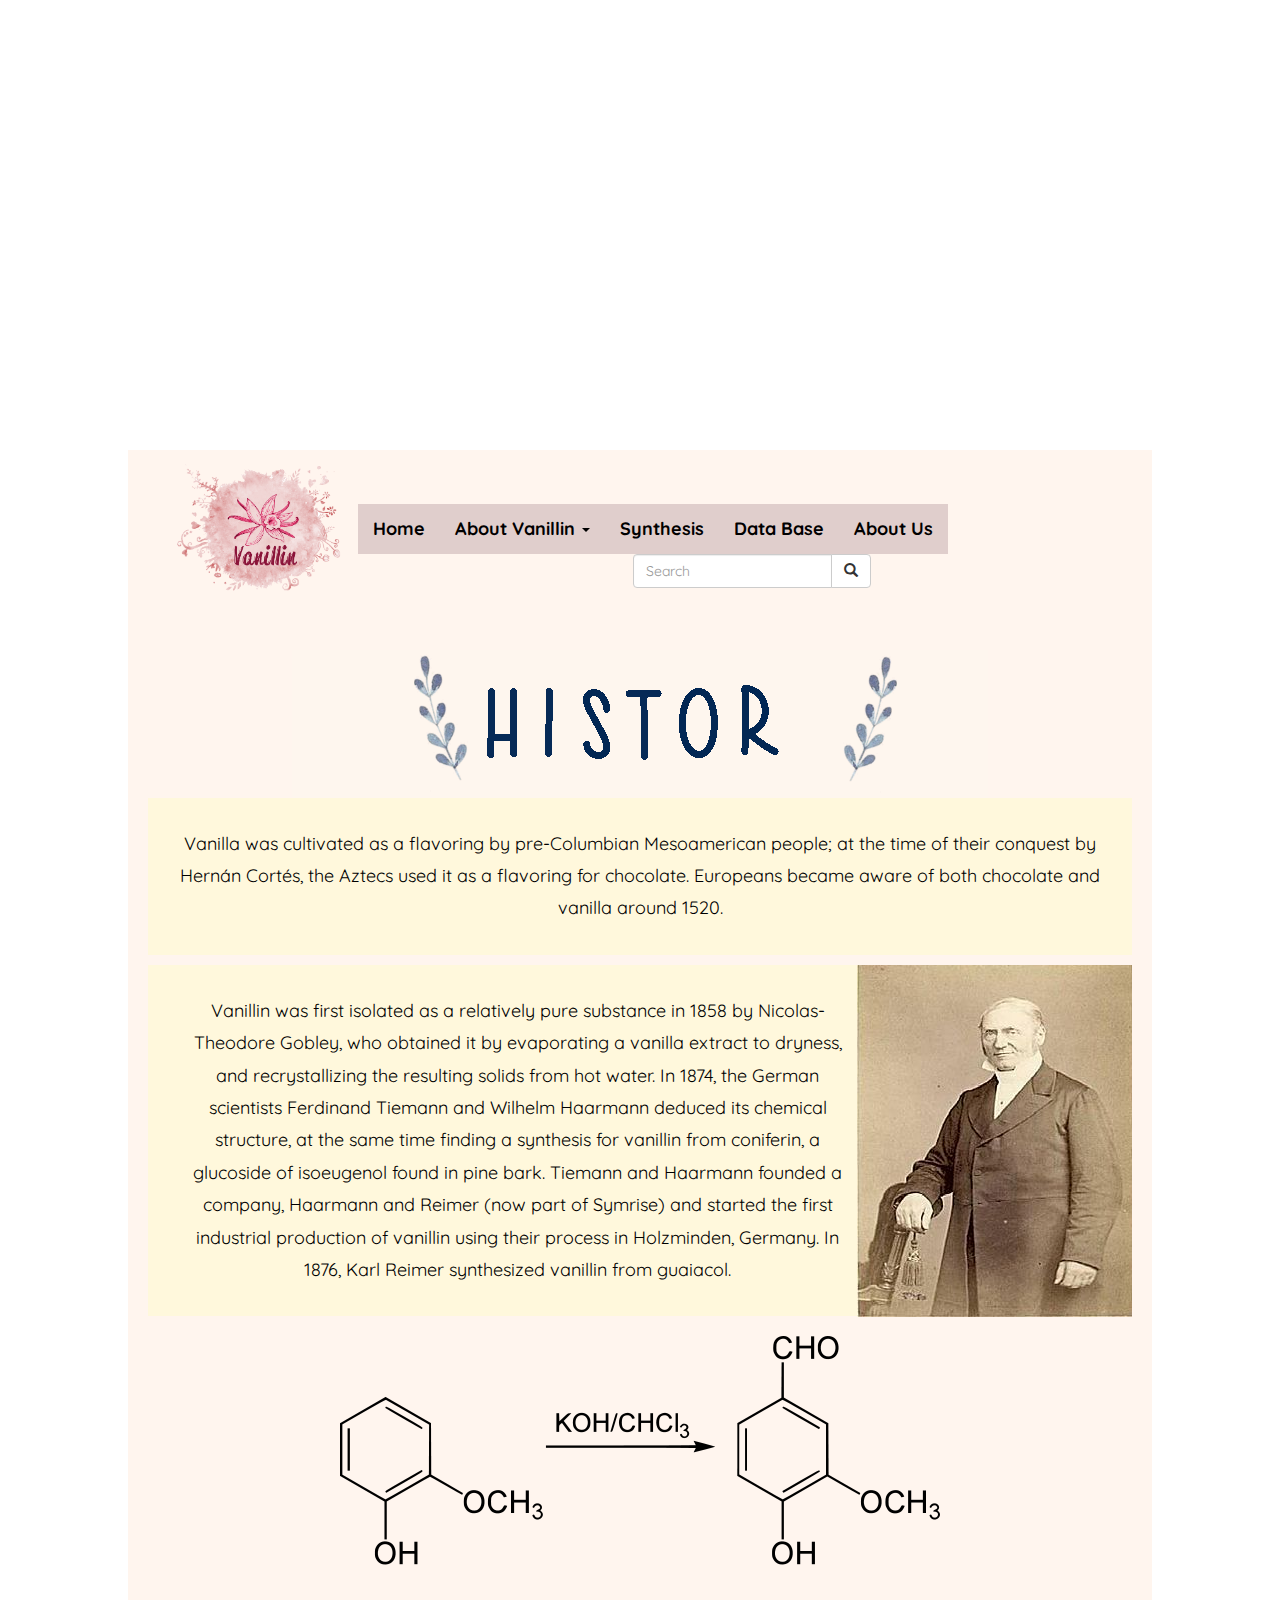
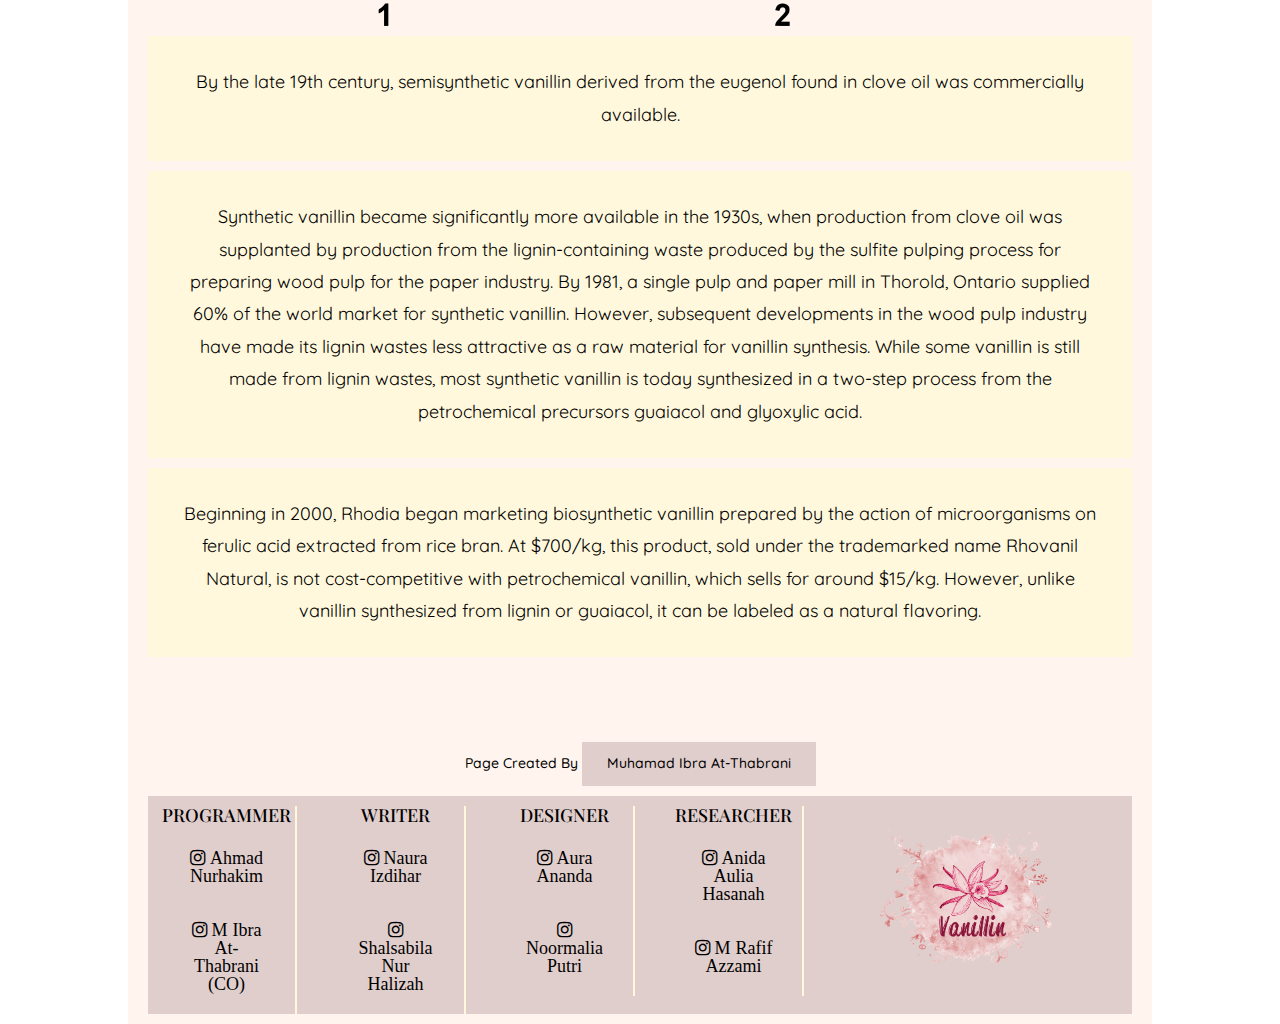
<file: history.html>
<!DOCTYPE html>
<html lang="en">
<head >
  <title>Vanillin Page</title>
  <meta charset="utf-8">
  <meta name="viewport" content="width=device-width, initial-scale=1">
  <link rel="stylesheet" href="css/bootstrap.min.css">
  <link rel="stylesheet" href="css/history.css">
  <link rel="stylesheet" href="https://fonts.googleapis.com/css?family=Quicksand|Playfair+Display">
  <link rel="stylesheet" href="https://cdnjs.cloudflare.com/ajax/libs/font-awesome/4.7.0/css/font-awesome.min.css">
  <script src="https://ajax.googleapis.com/ajax/libs/jquery/3.3.1/jquery.min.js"></script>
  <script src="js/bootstrap.min.js"></script>
</head>
<body class="kursor">

<div>

<!-- Header -->
<div class="parallax">
</div>

<div class="container">
<div class="navigasi">
<div class="row">
<nav class="navbar">
  <div class="container-fluid">
    <div class="col-md-2">
    <div>
      <href="index.html"><img src="img/logo.png" width="170">
    </div>
    </div>
    <div class="col-md-10">
    <div>
      <ul class="nav navbar-nav navbar-left">
        <li class="active"><a href="index.html"><b>Home</b></a></li>
        <li class="dropdown">
            <a class="dropdown-toggle" data-toggle="dropdown" href="#"><b>About Vanillin</b>
            <span class="caret"></span></a>
            <ul class="dropdown-menu">
               <li><a href="history.html"><b>History</b></a></li>
               <li><a href="structure.html"><b>Structure</b></a></li>
               <li><a href="properties.html"><b>Properties</b></a></li>
               <li><a href="useful.html"><b>Useful</b></a></li>
               <li><a href="advantages.html"><b>Advantages</b></a></li>
               <li><a href="hazard.html"><b>Hazard</b></a></li>
            </ul>
        </li>
        <li><a href="synthesis.html"><b>Synthesis</b></a></li>
        <li><a href="database.html"><b>Data Base</b></a></li>
        <li><a href="aboutus.html"><b>About Us</b></a></li>
      </ul>
       <form class="navbar-form" action="/action_page.php">
      <div class="input-group">
        <input type="text" class="form-control" placeholder="Search" name="search">
        <div class="input-group-btn">
          <button class="btn btn-default" type="submit">
            <i class="glyphicon glyphicon-search"></i>
          </button>
        </div>
      </div>
    </form>
    </div>
    </div>
</div>
</nav>
</div>
</div>



<br> <img src="img/history2.gif"><br>

<p>Vanilla was cultivated as a flavoring by pre-Columbian Mesoamerican people; at the time of their conquest by Hernán Cortés, the Aztecs used it as a flavoring for chocolate. Europeans became aware of both chocolate and vanilla around 1520.</p>

<img class="img2" src="img/his.JPG">
<p>Vanillin was first isolated as a relatively pure substance in 1858 by Nicolas-Theodore Gobley, who obtained it by evaporating a vanilla extract to dryness, and recrystallizing the resulting solids from hot water. In 1874, the German scientists Ferdinand Tiemann and Wilhelm Haarmann deduced its chemical structure, at the same time finding a synthesis for vanillin from coniferin, a glucoside of isoeugenol found in pine bark. Tiemann and Haarmann founded a company, Haarmann and Reimer (now part of Symrise) and started the first industrial production of vanillin using their process in Holzminden, Germany. In 1876, Karl Reimer synthesized vanillin from guaiacol.</p>



<img  src="img/sej.png">

  
<p>By the late 19th century, semisynthetic vanillin derived from the eugenol found in clove oil was commercially available. </p>
<p>Synthetic vanillin became significantly more available in the 1930s, when production from clove oil was supplanted by production from the lignin-containing waste produced by the sulfite pulping process for preparing wood pulp for the paper industry. By 1981, a single pulp and paper mill in Thorold, Ontario supplied 60% of the world market for synthetic vanillin. However, subsequent developments in the wood pulp industry have made its lignin wastes less attractive as a raw material for vanillin synthesis. While some vanillin is still made from lignin wastes, most synthetic vanillin is today synthesized in a two-step process from the petrochemical precursors guaiacol and glyoxylic acid.</p>
<p>Beginning in 2000, Rhodia began marketing biosynthetic vanillin prepared by the action of microorganisms on ferulic acid extracted from rice bran. At $700/kg, this product, sold under the trademarked name Rhovanil Natural, is not cost-competitive with petrochemical vanillin, which sells for around $15/kg. However, unlike vanillin synthesized from lignin or guaiacol, it can be labeled as a natural flavoring.</p>
<br><br>
        <h5>Page Created By <a class="name" href="https://ibraiii.github.io">Muhamad Ibra At-Thabrani</h5></a>


<!-- Footer -->
<div class="footer" class="kursor">
    <div class="row" >
      <div class="col-md-2">
      <div class="about">
        <h4>PROGRAMMER</h4>
        <a href="https://www.instagram.com/nurhakim_14/"><i class="fa fa-instagram"> Ahmad Nurhakim</i></a>
        <a href="https://www.instagram.com/ibraat_thabrani/"><i class="fa fa-instagram"> M Ibra At-Thabrani (CO)</i></a>
      </div>
      </div>
      <div class="col-md-2">
      <div class="about">
        <h4>WRITER</h4>
        <a href="https://www.instagram.com/nauraizdhr/"><i class="fa fa-instagram"> Naura Izdihar</i></a>
        <a href="https://www.instagram.com/shalsaazz/"><i class="fa fa-instagram"> Shalsabila Nur Halizah</i></a>
      </div>
      </div>
      <div class="col-md-2">
      <div class="about">
        <h4>DESIGNER</h4>
        <a href="https://www.instagram.com/aurannd/"><i class="fa fa-instagram"> Aura Ananda</i></a>
        <a href="https://www.instagram.com/noormaliaptr/"><i class="fa fa-instagram"> Noormalia Putri</i></a>
      </div>
      </div>
      <div class="col-md-2">
      <div class="about">
        <h4>RESEARCHER</h4>
        <a href="https://www.instagram.com/anidauliah/"><i class="fa fa-instagram"> Anida Aulia Hasanah</i></a>
        <a href="https://www.instagram.com/rapipppz/"><i class="fa fa-instagram"> M Rafif Azzami</i></a>
      </div>
      </div>
      <div class="col-md-3">
       <img src="img/logo.png" width="180">
     </div>
    </div>
  </div>
</div>

</div>

</body>
</html>
</file>
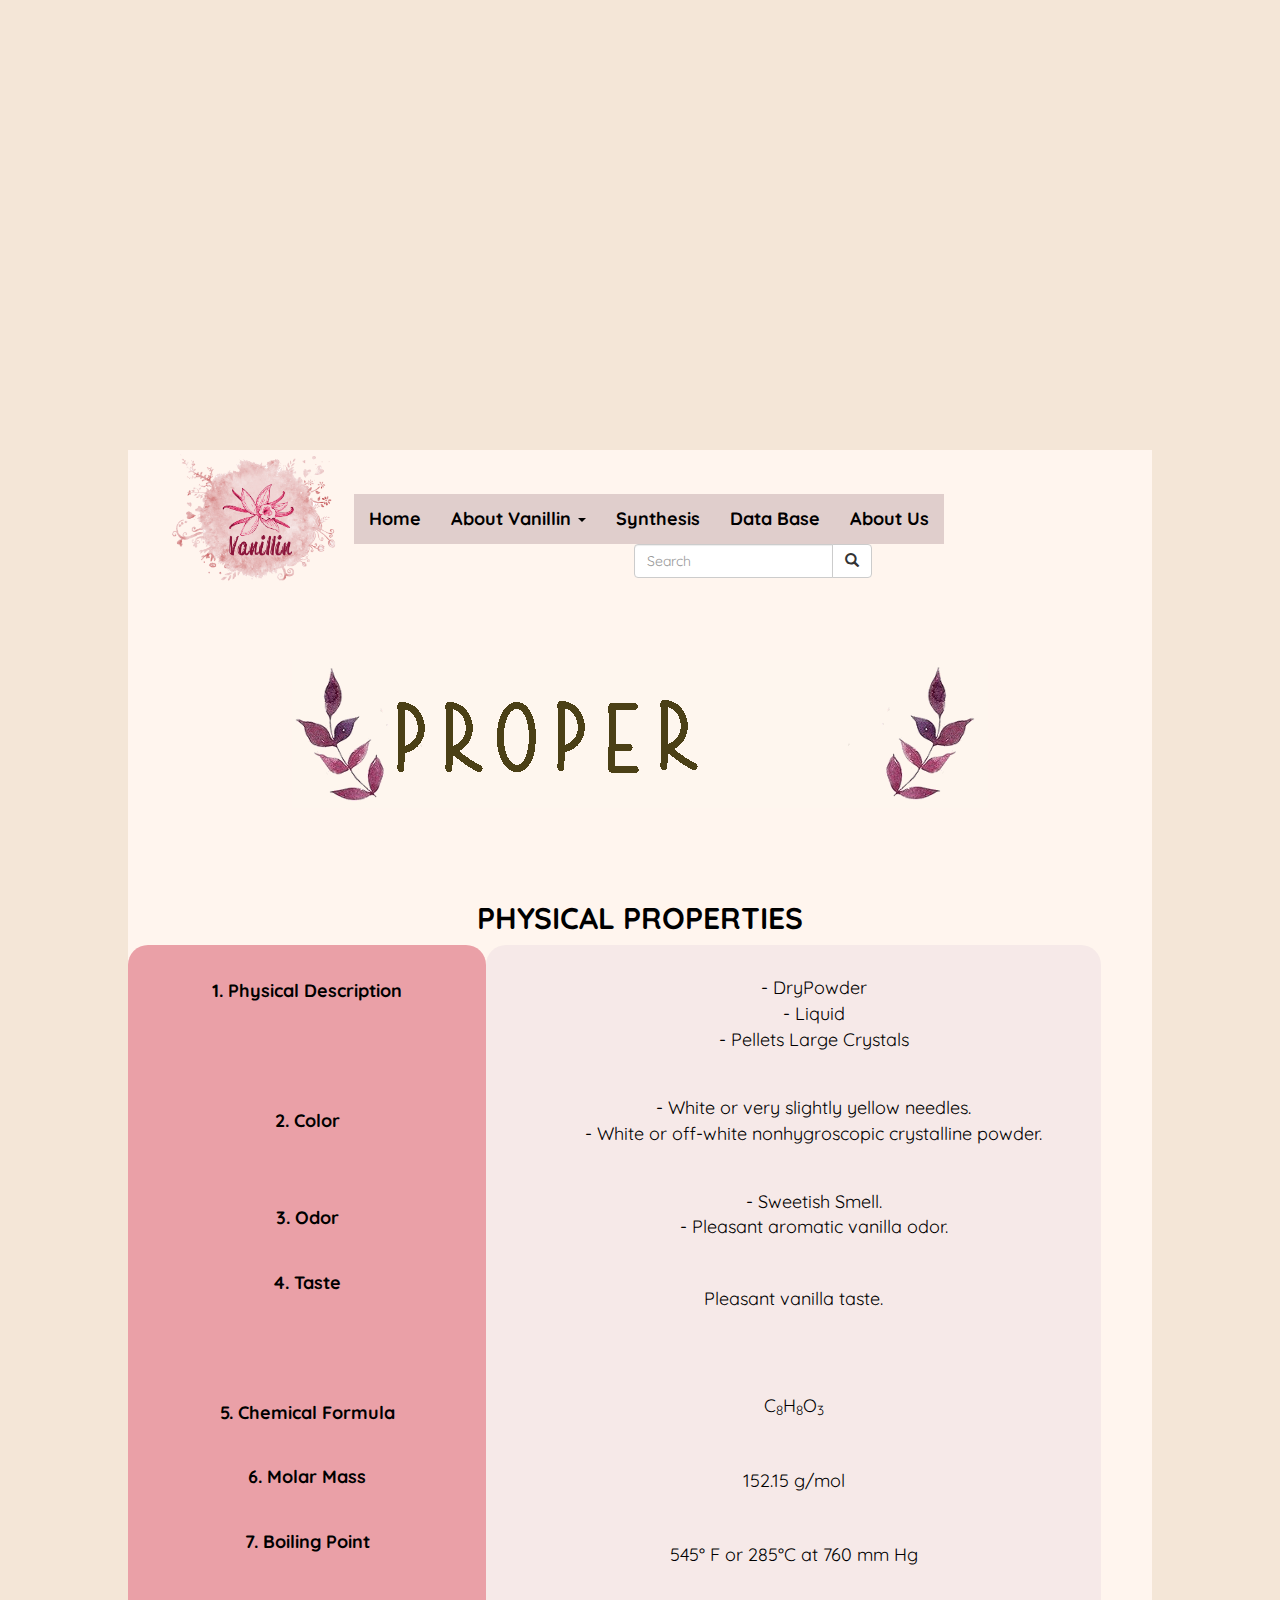
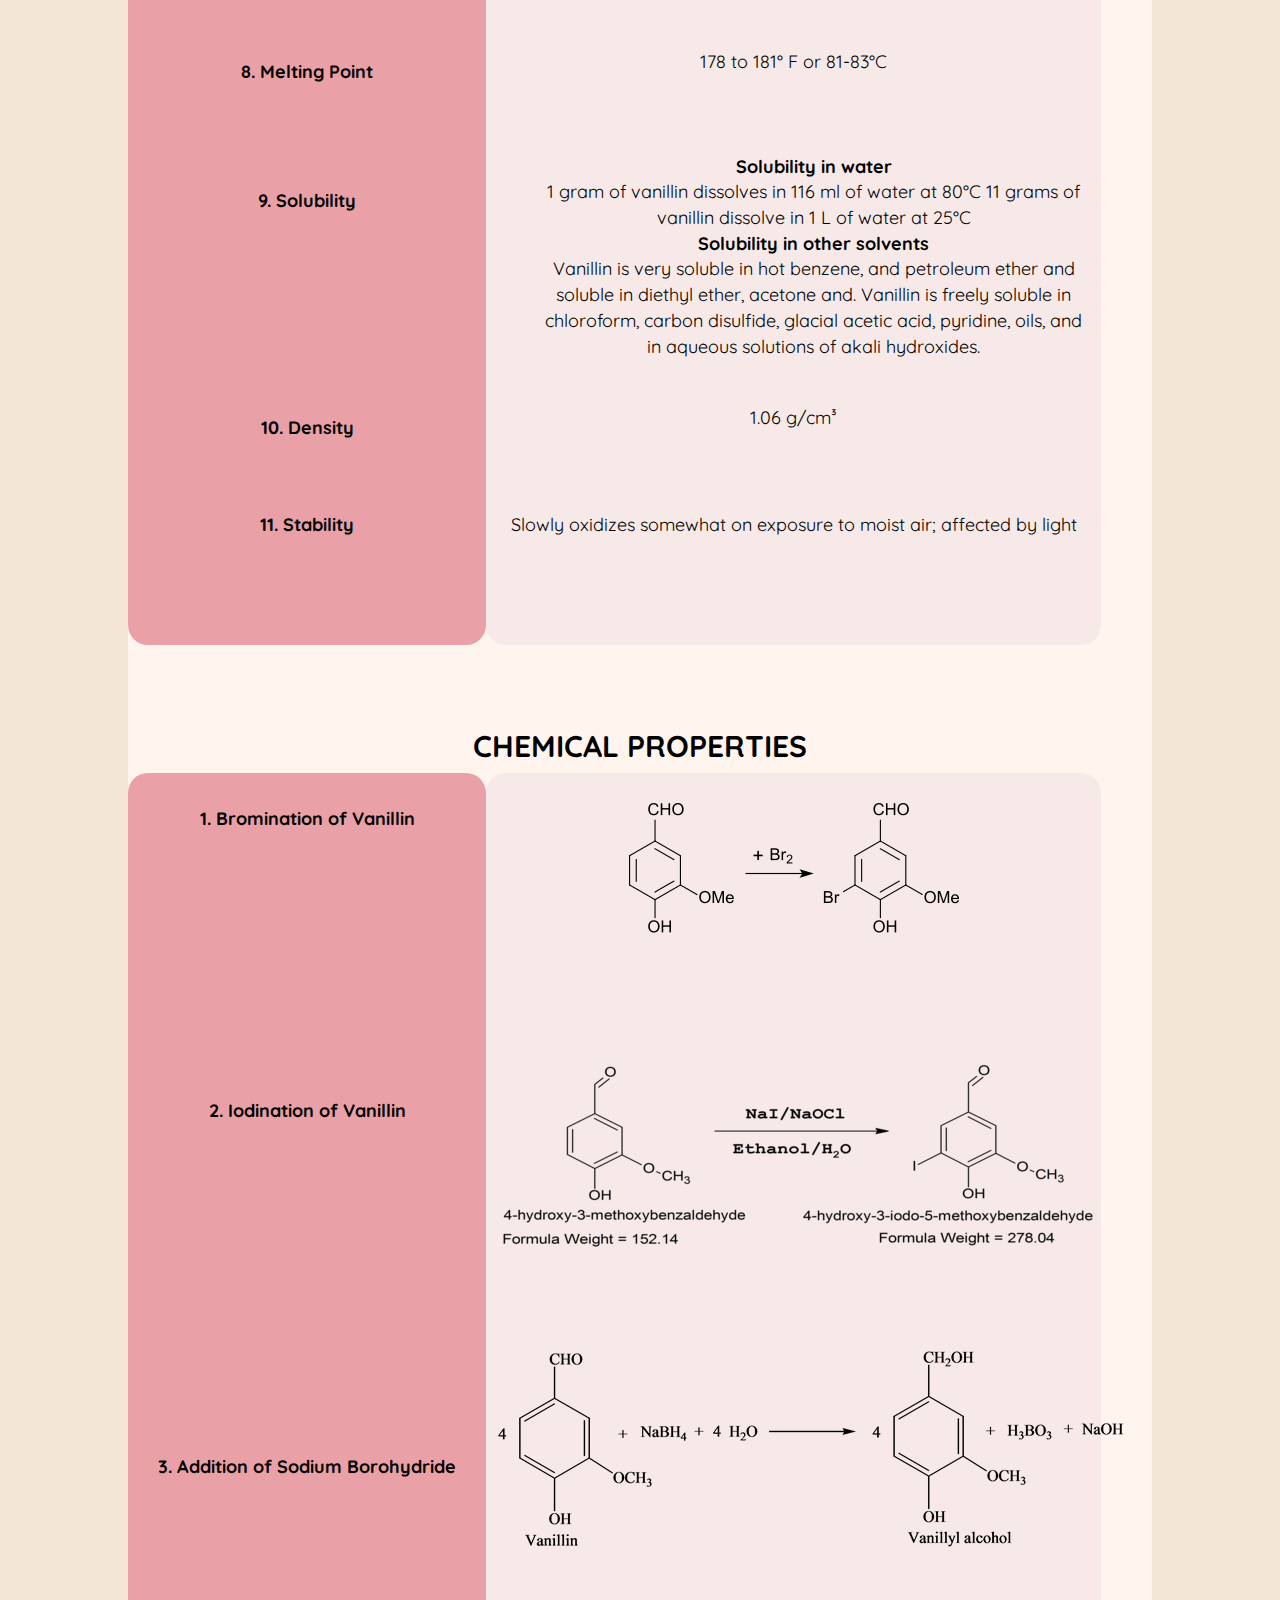
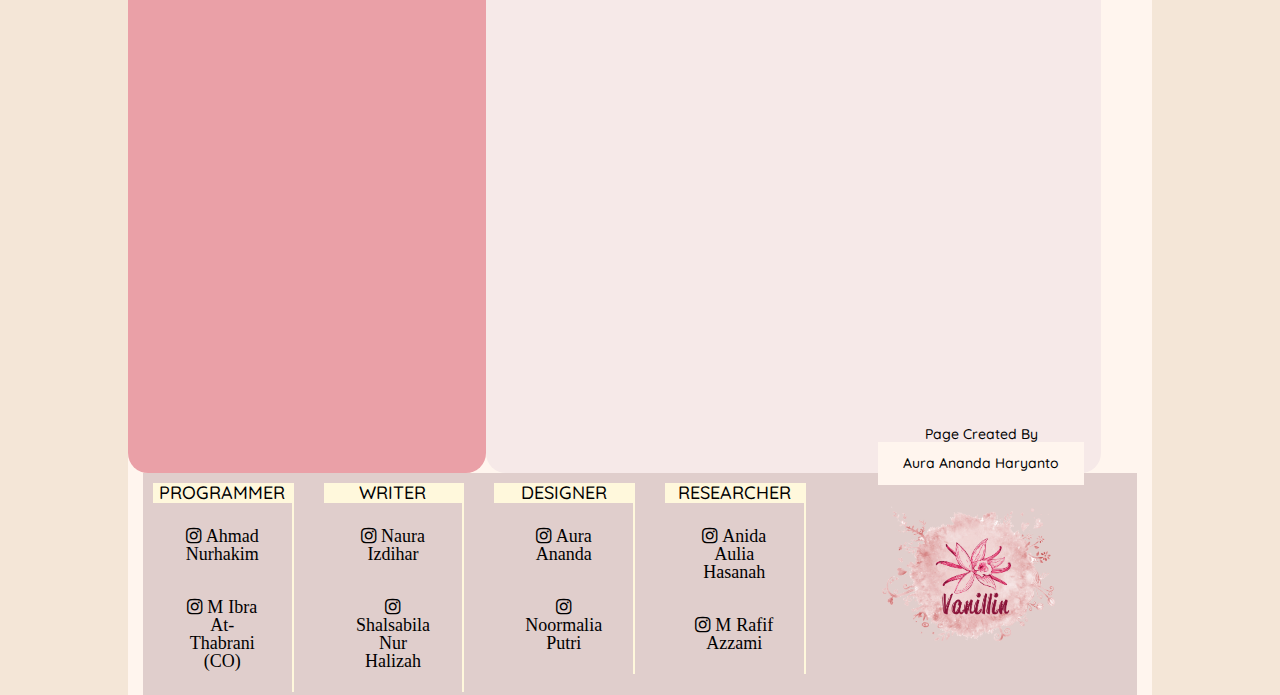
<file: properties.html>
<!DOCTYPE html>
<html lang="en">
<head>
  <title>Vanilin Page</title>
  <meta charset="utf-8">
  <meta name="viewport" content="width=device-width, initial-scale=1">
  <link rel="stylesheet" href="css/bootstrap.min.css">
  <link rel="stylesheet" href="css/cssproperties.css">
  <link rel="stylesheet" type="text/css" href="https://fonts.googleapis.com/css?family=Quicksand|Playfair+Display">
  <link rel="stylesheet" href="https://cdnjs.cloudflare.com/ajax/libs/font-awesome/4.7.0/css/font-awesome.min.css">
  <script src="https://ajax.googleapis.com/ajax/libs/jquery/3.3.1/jquery.min.js"></script>
  <script src="js/bootstrap.min.js"></script>
</head>

<body class="kursor">

<div>

<!-- Header -->
<div class="parallax">
</div>

<!-- Menu Navigasi -->
<div class="container">
<div class="navigasi">
<div class="row">
<nav class="navbar">
  <div class="container-fluid">
    <div class="col-md-2">
    <div>
      <href="index.html"><img src="img/logo.png" width="170">
    </div>
    </div>
    <div class="col-md-10">
    <div>
      <ul class="nav navbar-nav navbar-left">
        <li class="active"><a href="index.html"><b>Home</b></a></li>
        <li class="dropdown">
            <a class="dropdown-toggle" data-toggle="dropdown" href="#"><b>About Vanillin</b>
            <span class="caret"></span></a>
            <ul class="dropdown-menu">
               <li><a href="history.html"><b>History</b></a></li>
               <li><a href="structure.html"><b>Structure</b></a></li>
               <li><a href="properties.html"><b>Properties</b></a></li>
               <li><a href="useful.html"><b>Useful</b></a></li>
               <li><a href="advantages.html"><b>Advantages</b></a></li>
               <li><a href="hazard.html"><b>Hazard</b></a></li>
            </ul>
        </li>
        <li><a href="synthesis.html"><b>Synthesis</b></a></li>
        <li><a href="database.html"><b>Data Base</b></a></li>
        <li><a href="aboutus.html"><b>About Us</b></a></li>
      </ul>
       <form class="navbar-form" action="/action_page.php">
      <div class="input-group">
        <input type="text" class="form-control" placeholder="Search" name="search">
        <div class="input-group-btn">
          <button class="btn btn-default" type="submit">
            <i class="glyphicon glyphicon-search"></i>
          </button>
        </div>
      </div>
    </form>
    </div>
    </div>
</div>
</nav>
</div>
</div>
</div>


<div class="container">
<br>

<h1><img src="img/properties2.gif" align-text:center;></h1>

<br>


<br>
<h2><strong>PHYSICAL PROPERTIES</strong></h2>

<div class="row">
  <div class="column left" style="background-color:#eaa0a7;">
    <h2></h2>
    <p>
      <strong>1. Physical Description</strong>
      <br>
      <br>
      <br>
      <br>
      <strong>2. Color</strong>
      <br>
      <br>
      <br>
      <strong>3. Odor</strong>
      <br>
      <br>
      <strong>4. Taste</strong>
      <br>
      <br>
      <br>
      <br>
      <strong>5. Chemical Formula</strong>
      <br>
      <br>
      <strong>6. Molar Mass</strong>
      <br>
      <br>
      <strong>7. Boiling Point</strong>
      <br>
      <br>
      <br>
      <br>
      <strong>8. Melting Point</strong>
      <br>
      <br>
      <br>
      <br>
      <strong>9. Solubility</strong>
      <br>
      <br>
      <br>
      <br>
      <br>
      <br>
      <br>
      <strong>10. Density</strong>
      <br>
      <br>
      <br>
      <strong>11. Stability</strong>

    </p>
  </div>
  <div class="column right" style="background-color:#f6e9e8;">
<h3></h3>
    <p><ol>
  <dd>- DryPowder</dd>
  <dd>- Liquid</dd>
  <dd>- Pellets Large Crystals</dd>
</ol> 
<br>
 <ol>
<dd>- White or very slightly yellow needles.</dd>
<dd>- White or off-white nonhygroscopic crystalline powder.</dd>
</ol>
<br>
<ol>
<dd>- Sweetish Smell.</dd>
<dd>- Pleasant aromatic vanilla odor.</dd>
</ol>
<br>
<p>Pleasant vanilla taste. </p>
<br>
<br>

<p> C<sub>8</sub>H<sub>8</sub>O<sub>3</sub> </p>
<br>
<p> 152.15 g/mol </p>
<br>
<p>545° F or 285°C at 760 mm Hg</p>
<br>
<br>
<p>178 to 181° F or 81-83°C</p>
<br>
<br>
 <ol>
  <dt>Solubility in water</dt>
  <dd>1 gram of vanillin dissolves in 116 ml of water at 80°C
  11 grams of vanillin dissolve in 1 L of water at 25°C</dd>
<dt>Solubility in other solvents</dt>
  <dd>Vanillin is very soluble in hot benzene, and petroleum ether and soluble in diethyl ether, acetone and. Vanillin is freely soluble in chloroform, carbon disulfide, glacial acetic acid, pyridine, oils, and in aqueous solutions of akali hydroxides.</dd>
</ol>
<br>

  <p>1.06 g/cm³</p>
<br>
<br>
  <p>Slowly oxidizes somewhat on exposure to moist air; affected by light</p>



</p>
  </div>
</div>

<br>
<br>

<h2><strong>CHEMICAL PROPERTIES</strong></h2>

<div class="row">
  <div class="column left" style="background-color:#eaa0a7;">
    <h2></h2>
    <p>
      <strong>1. Bromination of Vanillin</strong>
      <br>
      <br>
      <br>
      <br>
      <br>
      <br>
      <br>
      <br>
      <br>
      <strong>2. Iodination of Vanillin</strong>
      <br>
      <br>
      <br>
      <br>
      <br>
      <br>
      <br>
      <br>
      <br>
      <br>
      <br>
      <strong>3. Addition of Sodium Borohydride</strong>
      

    </p>
  </div>
  <div class="column right" style="background-color:#f6e9e8;">
<h3></h3>
    <p><img src="img/bromination.png">
<br>
<br>
<br>
<br>
<br>
<img src="img/iodination.png">
<br>
<br>
<br>
<br>
<img src="img/nabh4.png">


</p>
  </div>
</div>


<div>

<!-- Footer -->
<div class="footer" class="kursor">
    <div class="row" >
      <div class="col-md-2">
      <div class="about">
        <h4>PROGRAMMER</h4>
        <a href="https://www.instagram.com/nurhakim_14/"><i class="fa fa-instagram"> Ahmad Nurhakim</i></a>
        <a href="https://www.instagram.com/ibraat_thabrani/"><i class="fa fa-instagram"> M Ibra At-Thabrani (CO)</i></a>
      </div>
      </div>
      <div class="col-md-2">
      <div class="about">
        <h4>WRITER</h4>
        <a href="https://www.instagram.com/nauraizdhr/"><i class="fa fa-instagram"> Naura Izdihar</i></a>
        <a href="https://www.instagram.com/shalsaazz/"><i class="fa fa-instagram"> Shalsabila Nur Halizah</i></a>
      </div>
      </div>
      <div class="col-md-2">
      <div class="about">
        <h4>DESIGNER</h4>
        <a href="https://www.instagram.com/aurannd/"><i class="fa fa-instagram"> Aura Ananda</i></a>
        <a href="https://www.instagram.com/noormaliaptr/"><i class="fa fa-instagram"> Noormalia Putri</i></a>
      </div>
      </div>
      <div class="col-md-2">
      <div class="about">
        <h4>RESEARCHER</h4>
        <a href="https://www.instagram.com/anidauliah/"><i class="fa fa-instagram"> Anida Aulia Hasanah</i></a>
        <a href="https://www.instagram.com/rapipppz/"><i class="fa fa-instagram"> M Rafif Azzami</i></a>
      </div>
      </div>
      <div class="col-md-3">
       <img src="img/logo.png" width="180">
      </div>
      <div class="col-md-4">
        <h5>Page Created By <a class="name" href="https://auraananda03.github.io">Aura Ananda Haryanto</h5></a>
      </div>
   
</div>






</body>
</html>
</file>
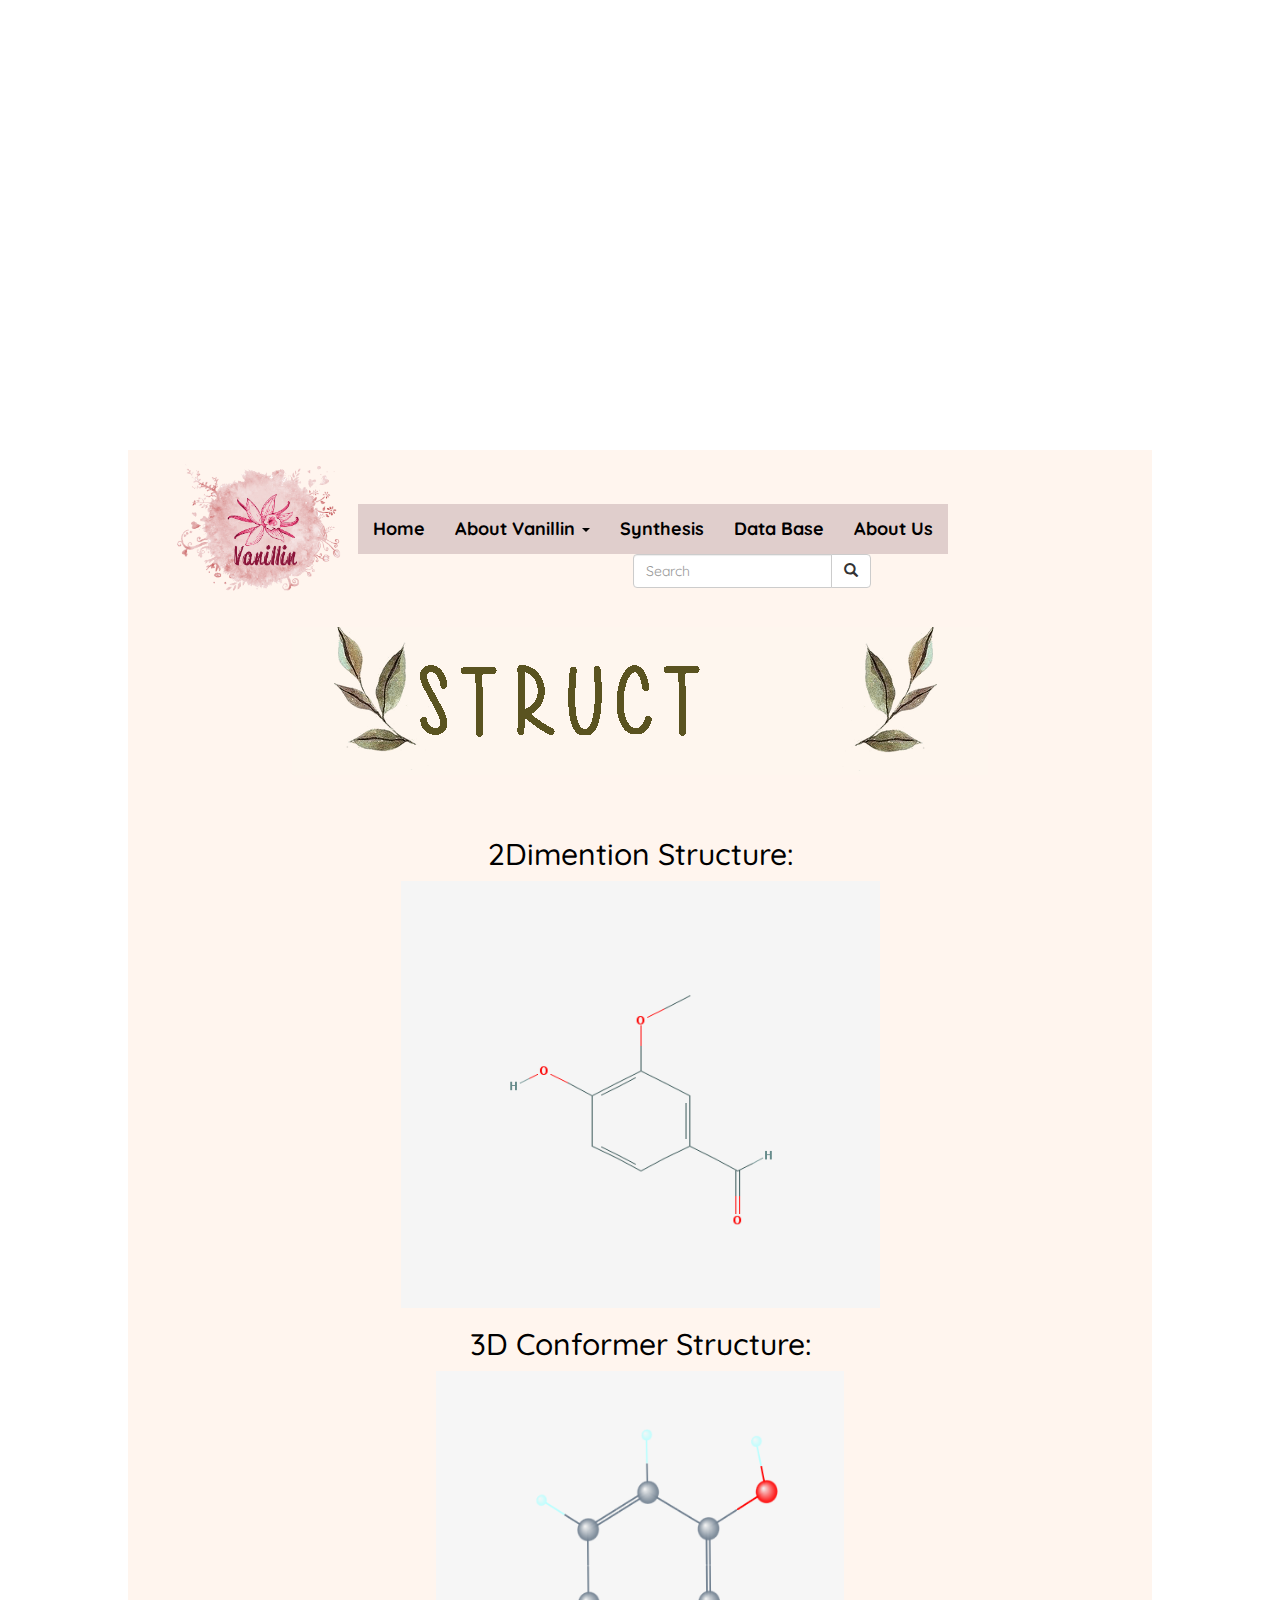
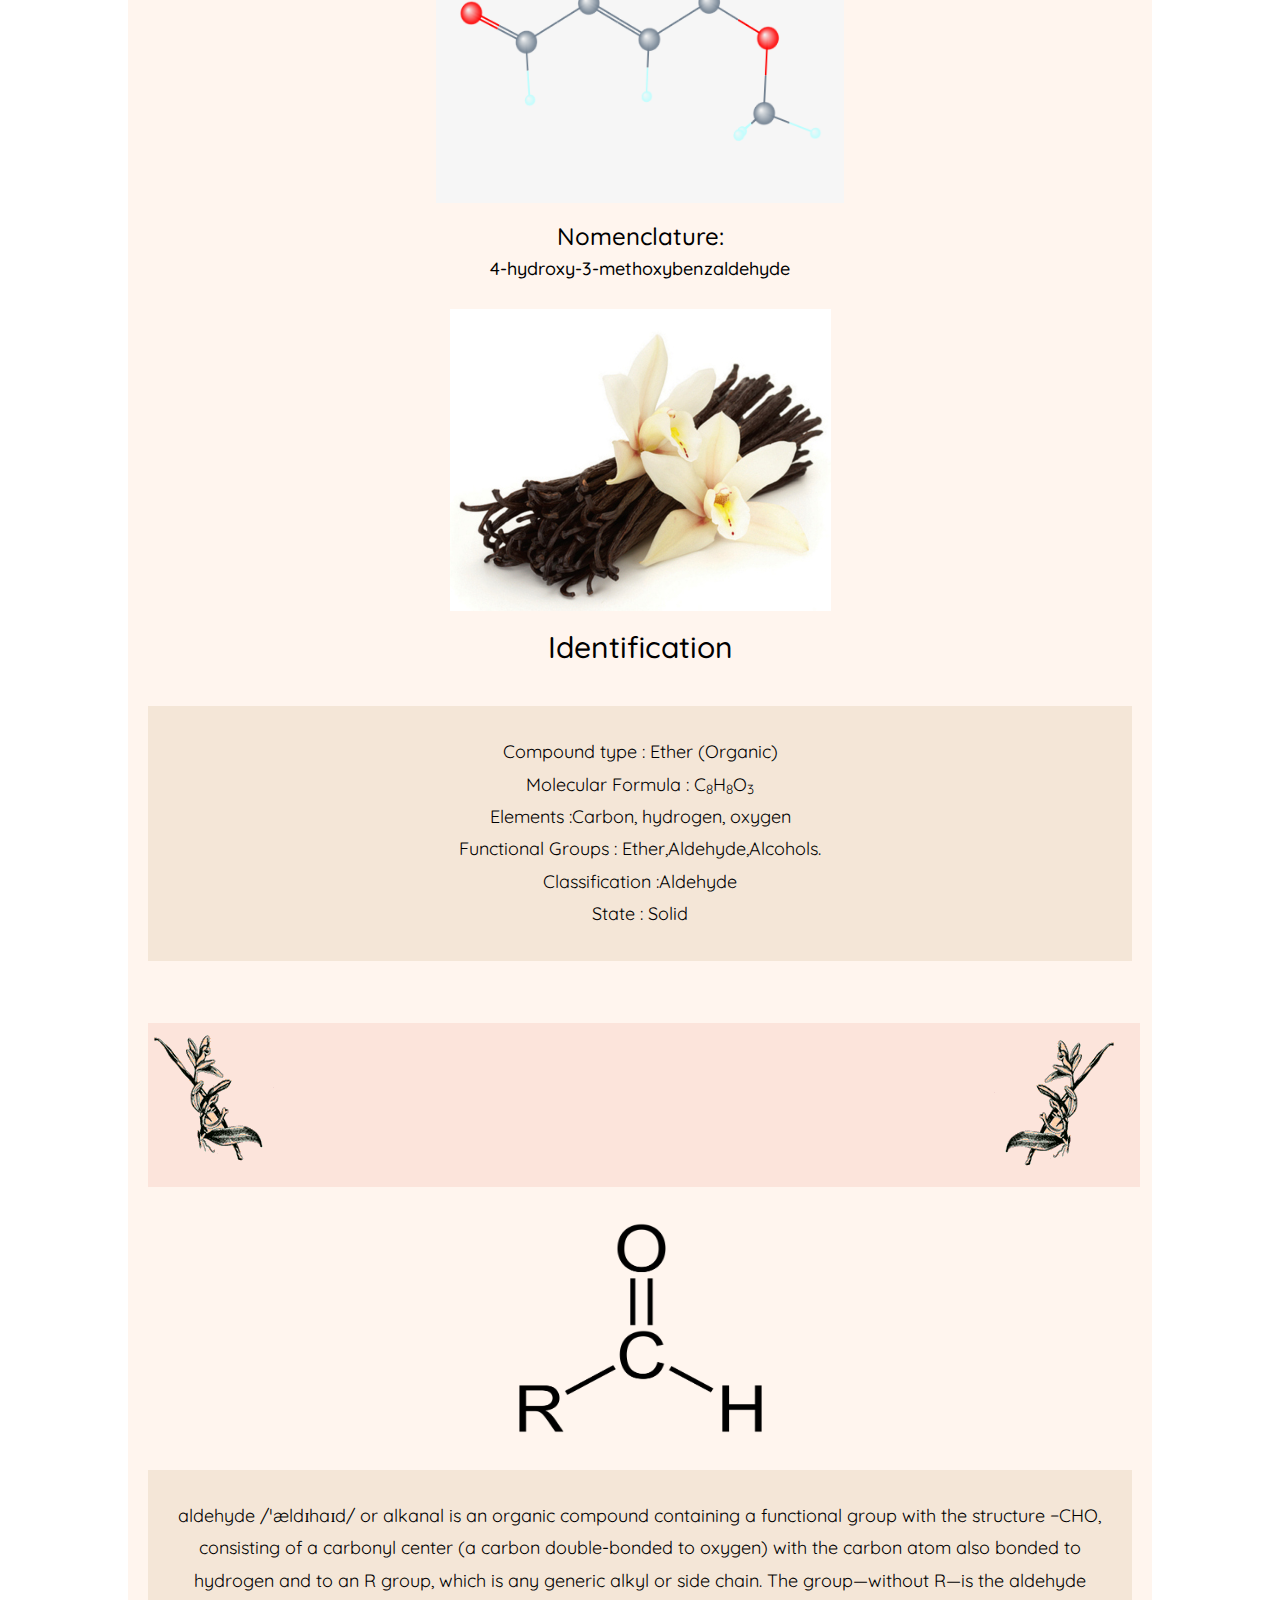
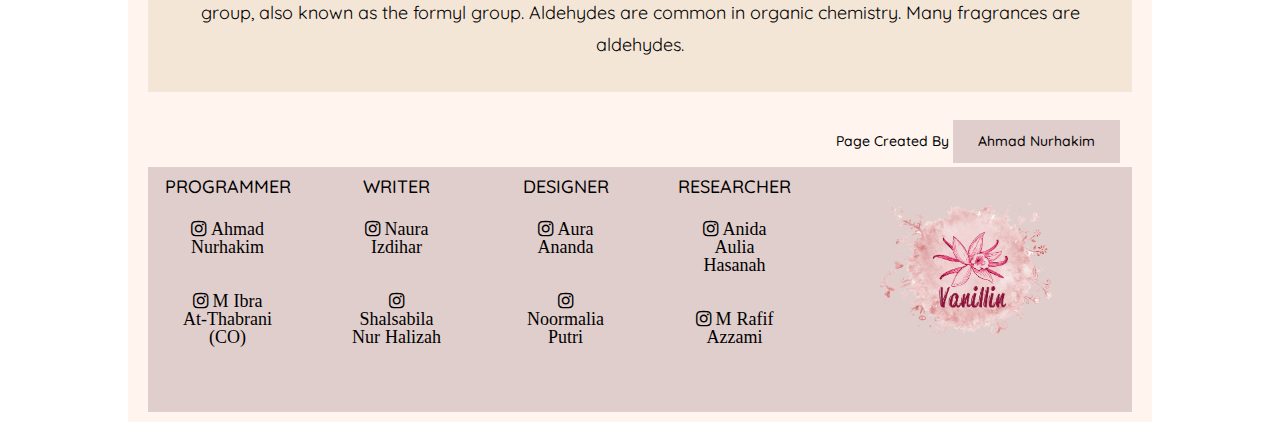
<file: structure.html>
<!DOCTYPE html>
<html lang="en">
<head>
  <title>Vanillin Page</title>
  <meta charset="utf-8">
  <meta name="viewport" content="width=device-width, initial-scale=1">
  <link rel="stylesheet" href="css/bootstrap.min.css">
  <link rel="stylesheet" href="css/css-structure.css">
  <link rel="stylesheet" href="https://fonts.googleapis.com/css?family=Quicksand|Playfair+Display">
  <link rel="stylesheet" href="https://cdnjs.cloudflare.com/ajax/libs/font-awesome/4.7.0/css/font-awesome.min.css">
  <script src="https://ajax.googleapis.com/ajax/libs/jquery/3.3.1/jquery.min.js"></script>
  <script src="js/bootstrap.min.js"></script>
</head>
<body>
  <body class="kursor">

<div>

<!-- Header -->
<div class="parallax">
</div>

<div class="container">
<div class="navigasi">
<div class="row">
<nav class="navbar">
  <div class="container-fluid">
    <div class="col-md-2">
    <div>
      <href="index.html"><img src="img/logo.png" width="170">
    </div>
    </div>
    <div class="col-md-10">
    <div>
      <ul class="nav navbar-nav navbar-left">
        <li class="active"><a href="index.html"><b>Home</b></a></li>
        <li class="dropdown">
            <a class="dropdown-toggle" data-toggle="dropdown" href="#"><b>About Vanillin</b>
            <span class="caret"></span></a>
            <ul class="dropdown-menu">
               <li><a href="history.html"><b>History</b></a></li>
               <li><a href="structure.html"><b>Structure</b></a></li>
               <li><a href="properties.html"><b>Properties</b></a></li>
               <li><a href="useful.html"><b>Useful</b></a></li>
               <li><a href="advantages.html"><b>Advantages</b></a></li>
               <li><a href="hazard.html"><b>Hazard</b></a></li>
            </ul>
        </li>
        <li><a href="synthesis.html"><b>Synthesis</b></a></li>
        <li><a href="database.html"><b>Data Base</b></a></li>
        <li><a href="aboutus.html"><b>About Us</b></a></li>
      </ul>
       <form class="navbar-form" action="/action_page.php">
      <div class="input-group">
        <input type="text" class="form-control" placeholder="Search" name="search">
        <div class="input-group-btn">
          <button class="btn btn-default" type="submit">
            <i class="glyphicon glyphicon-search"></i>
          </button>
        </div>
      </div>
    </form>
    </div>
    </div>
</div>
</nav>
</div>
</div>

<!-- Materi -->
<div class="container">
  <img src="img/structure2.gif">
</div>
  <br>
  <h2>2Dimention Structure:</h2><img src="img/2d.png" width="479" height="427"></
  <br><br>
  <h2>3D Conformer Structure:</h2><img src="img/3d.png" width="408" height="432"></
<div class="container">
  <h3>Nomenclature:</h3>
  <h4>4-hydroxy-3-methoxybenzaldehyde</h4>
</div>

<!-- Materi -->
<div class="container">
  <img  class="foto" src="img/vanilla.jpg" <br>
  <h2>Identification</h2>
  <br>
  <p>Compound type : Ether (Organic) <br>
              Molecular Formula : C<sub>8</sub>H<sub>8</sub>O<sub>3</sub><br>
              Elements :Carbon, hydrogen, oxygen <br>
              Functional Groups : Ether,Aldehyde,Alcohols. <br>
              Classification :Aldehyde <br>
              State : Solid 
  </p>
  <br>
</div>
<div class="container">
<img src="img/memet.gif">
<br><br>
<img src="img/aldehyde.png" width="255" height="218"> <br>
 <br>
<p> aldehyde /ˈældɪhaɪd/ or alkanal is an organic compound containing a functional group with the structure −CHO, consisting of a carbonyl center (a carbon double-bonded to oxygen) with the carbon atom also bonded to hydrogen and to an R group, which is any generic alkyl or side chain. The group—without R—is the aldehyde group, also known as the formyl group. Aldehydes are common in organic chemistry. Many fragrances are aldehydes.
</p>

<br><br>

<!-- Footer -->
<div class="footer" class="kursor">
    <div class="row" >
      <div class="col-md-2">
      <div class="about">
        <h4>PROGRAMMER</h4>
        <a href="https://www.instagram.com/nurhakim_14/"><i class="fa fa-instagram"> Ahmad Nurhakim</i></a>
        <a href="https://www.instagram.com/ibraat_thabrani/"><i class="fa fa-instagram"> M Ibra At-Thabrani (CO)</i></a>
      </div>
      </div>
      <div class="col-md-2">
      <div class="about">
        <h4>WRITER</h4>
        <a href="https://www.instagram.com/nauraizdhr/"><i class="fa fa-instagram"> Naura Izdihar</i></a>
        <a href="https://www.instagram.com/shalsaazz/"><i class="fa fa-instagram"> Shalsabila Nur Halizah</i></a>
      </div>
      </div>
      <div class="col-md-2">
      <div class="about">
        <h4>DESIGNER</h4>
        <a href="https://www.instagram.com/aurannd/"><i class="fa fa-instagram"> Aura Ananda</i></a>
        <a href="https://www.instagram.com/noormaliaptr/"><i class="fa fa-instagram"> Noormalia Putri</i></a>
      </div>
      </div>
      <div class="col-md-2">
      <div class="about">
        <h4>RESEARCHER</h4>
        <a href="https://www.instagram.com/anidauliah/"><i class="fa fa-instagram"> Anida Aulia Hasanah</i></a>
        <a href="https://www.instagram.com/rapipppz/"><i class="fa fa-instagram"> M Rafif Azzami</i></a>
      </div>
      </div>
      <div class="col-md-3">
       <img src="img/logo.png" width="180">
      </div>
      <div class="col-md-4">
        <h5>Page Created By <a class="name" href="https://nurhakim14.github.io">Ahmad Nurhakim</h5>
    </div>

</body>
</html>
</file>
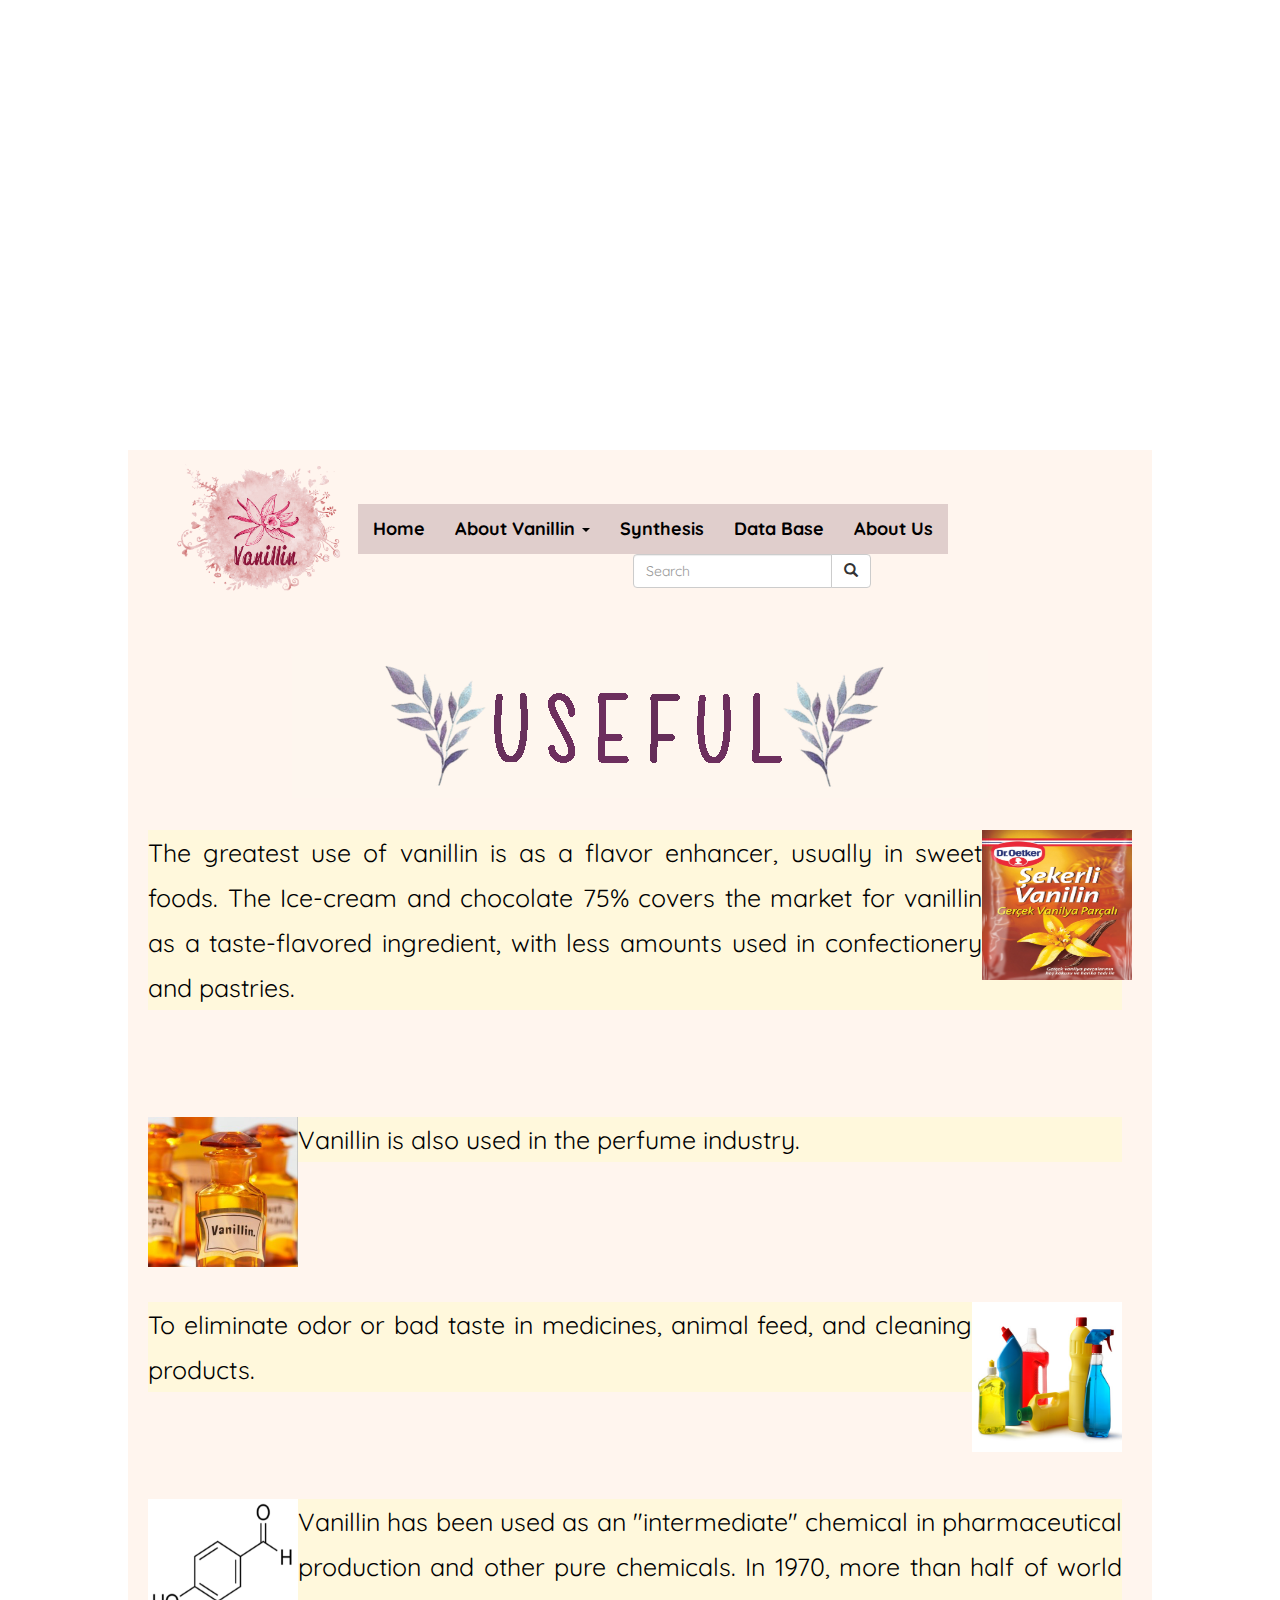
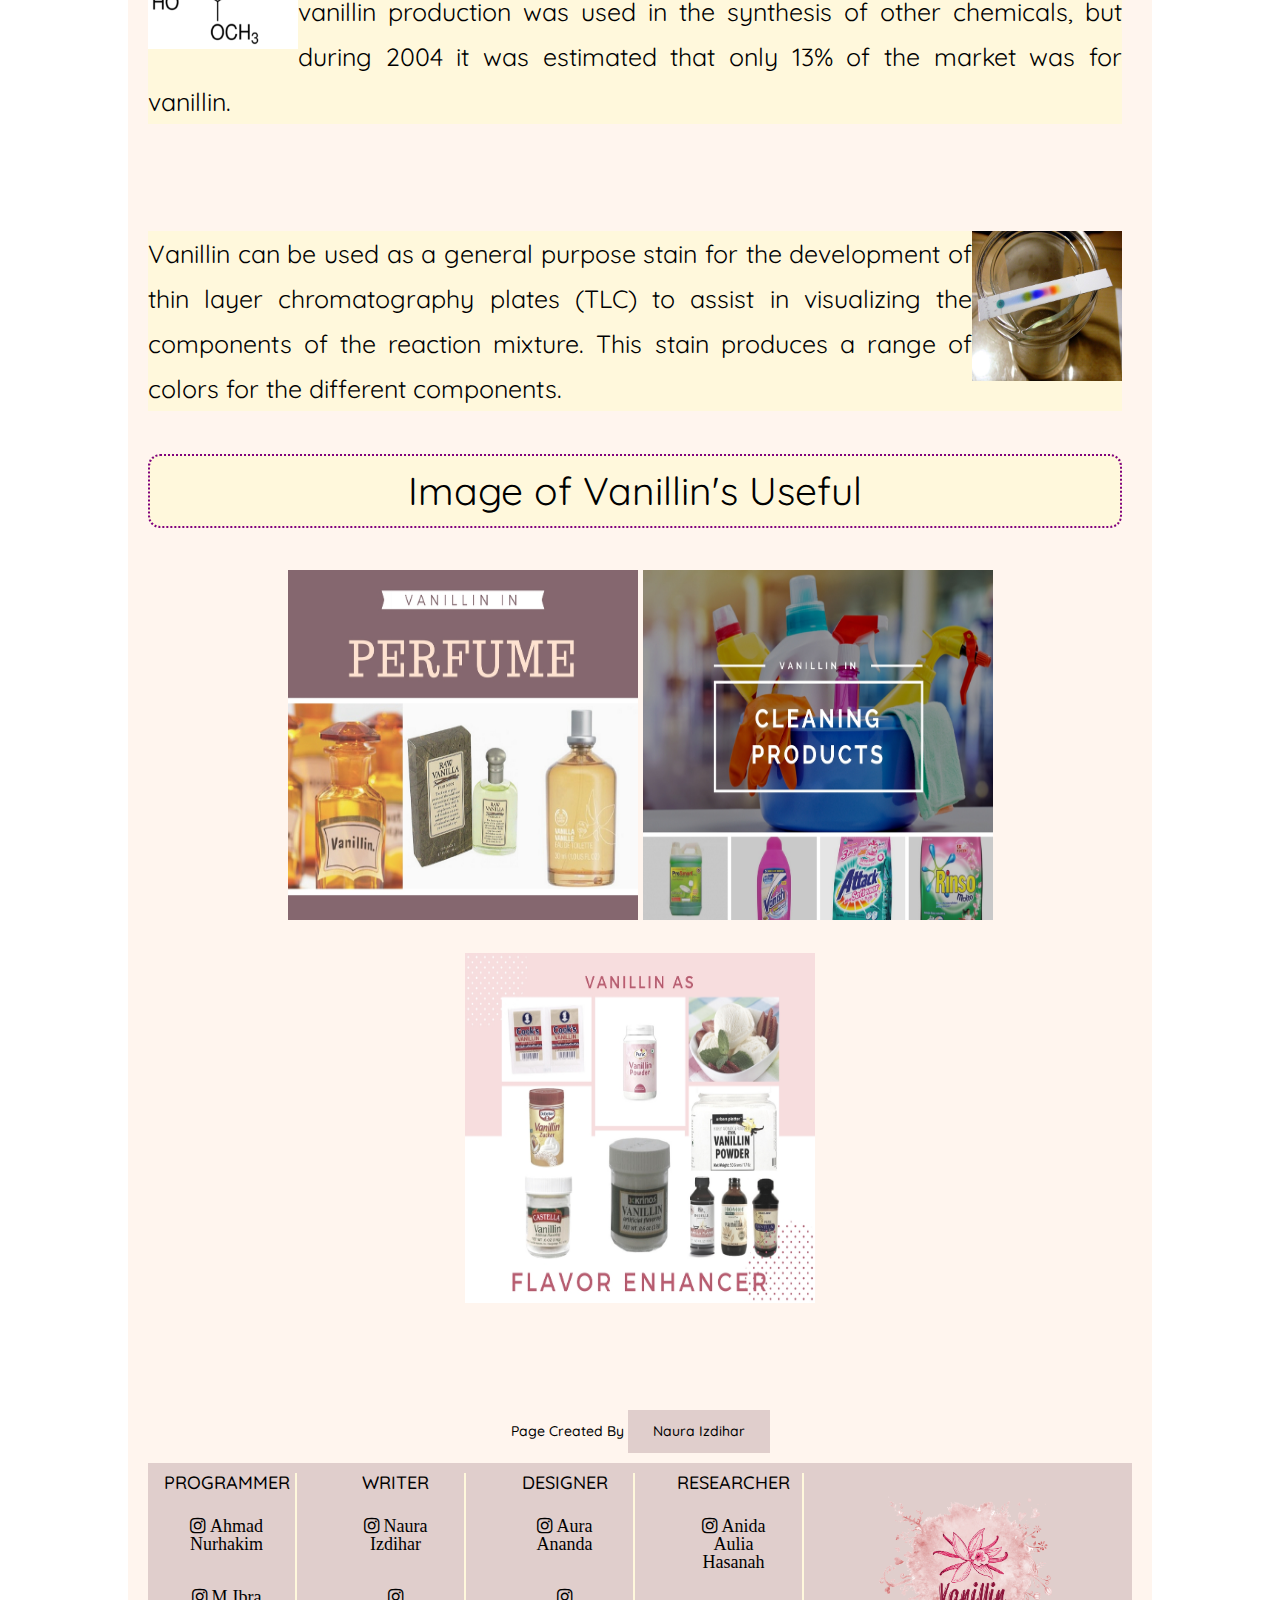
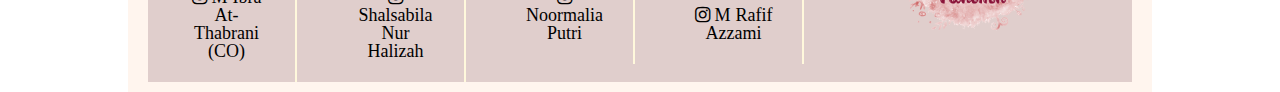
<file: useful.html>
<!DOCTYPE html>
<html lang="en">
<head>
  <title>Vanillin Page</title>
  <meta charset="utf-8">
  <meta name="viewport" content="width=device-width, initial-scale=1">
  <link rel="stylesheet" href="css/bootstrap.min.css">
  <link rel="stylesheet" href="css/cssuseful.css">
  <link rel="stylesheet" href="https://fonts.googleapis.com/css?family=Quicksand|Playfair+Display">
  <link rel="stylesheet" href="https://cdnjs.cloudflare.com/ajax/libs/font-awesome/4.7.0/css/font-awesome.min.css">
  <script src="https://ajax.googleapis.com/ajax/libs/jquery/3.3.1/jquery.min.js"></script>
  <script src="js/bootstrap.min.js"></script>
</head>
<body class="kursor">

<div>
  
<!-- Header -->
<div class="parallax">
</div>

<div class="container">
<div class="navigasi">
<div class="row">
<nav class="navbar">
  <div class="container-fluid">
    <div class="col-md-2">
    <div>
      <href="index.html"><img src="img/logo.png" width="170">
    </div>
    </div>
    <div class="col-md-10">
    <div>
      <ul class="nav navbar-nav navbar-left">
        <li class="active"><a href="index.html"><b>Home</b></a></li>
        <li class="dropdown">
            <a class="dropdown-toggle" data-toggle="dropdown" href="#"><b>About Vanillin</b>
            <span class="caret"></span></a>
            <ul class="dropdown-menu">
               <li><a href="history.html"><b>History</b></a></li>
               <li><a href="structure.html"><b>Structure</b></a></li>
               <li><a href="properties.html"><b>Properties</b></a></li>
               <li><a href="useful.html"><b>Useful</b></a></li>
               <li><a href="advantages.html"><b>Advantages</b></a></li>
               <li><a href="hazard.html"><b>Hazard</b></a></li>
            </ul>
        </li>
        <li><a href="synthesis.html"><b>Synthesis</b></a></li>
        <li><a href="database.html"><b>Data Base</b></a></li>
        <li><a href="aboutus.html"><b>About Us</b></a></li>
      </ul>
       <form class="navbar-form" action="/action_page.php">
      <div class="input-group">
        <input type="text" class="form-control" placeholder="Search" name="search">
        <div class="input-group-btn">
          <button class="btn btn-default" type="submit">
            <i class="glyphicon glyphicon-search"></i>
          </button>
        </div>
      </div>
    </form>
    </div>
    </div>
</div>
</nav>
</div>
</div>

<br>
  <img src="img/useful2.gif">
  <br>
  <br>

   


<img class="img2" src="img/1.jpeg" width="150" height="150" >
 <p> The greatest use of vanillin is as a flavor enhancer, usually in sweet foods. The Ice-cream and chocolate 75% covers the market for vanillin as a taste-flavored ingredient, with less amounts used in confectionery and pastries. </p>
 
<br><br><br>
  <p> <img class="img3" src="img/4.jpg" width="150" height="150" >
  Vanillin is also used in the perfume industry.</p>

<br><br><br><br>
    <p> <img class="img2" src="img/5.jpg" width="150" height="150" >
To eliminate odor or bad taste in medicines, animal feed, and cleaning products.</p>

<br><br><br>
  <p><img class="img3" src="img/6.png" width="150" height="150" >
  Vanillin has been used as an "intermediate" chemical in pharmaceutical production and other pure chemicals. In 1970, more than half of world vanillin production was used in the synthesis of other chemicals, but during 2004 it was estimated that only 13% of the market was for vanillin.</p>

<br><br><br>
<p> <img class="img2" src="img/7.jpg" width="150" height="150" >
Vanillin can be used as a general purpose stain for the development of thin layer chromatography plates (TLC) to assist in visualizing the components of the reaction mixture. This stain produces a range of colors for the different components.</p>
  
  
<br>

<p class="round3">Image of Vanillin's Useful</p>

<br>

<img src="img/useful4.jpg" width="350" height="350">
<img src="img/useful2.jpg" width="350" height="350"> <br><br>
<img src="img/useful3.jpg" width="350" height="350"> <br><br><br><br>

<h5>Page Created By <a class="name" href="https://nauraizdhr.github.io">Naura Izdihar</h5></a>

<!-- Footer -->
<div class="footer" class="kursor">
    <div class="row" >
      <div class="col-md-2">
      <div class="about">
        <h4>PROGRAMMER</h4>
        <a href="https://www.instagram.com/nurhakim_14/"><i class="fa fa-instagram"> Ahmad Nurhakim</i></a>
        <a href="https://www.instagram.com/ibraat_thabrani/"><i class="fa fa-instagram"> M Ibra At-Thabrani (CO)</i></a>
      </div>
      </div>
      <div class="col-md-2">
      <div class="about">
        <h4>WRITER</h4>
        <a href="https://www.instagram.com/nauraizdhr/"><i class="fa fa-instagram"> Naura Izdihar</i></a>
        <a href="https://www.instagram.com/shalsaazz/"><i class="fa fa-instagram"> Shalsabila Nur Halizah</i></a>
      </div>
      </div>
      <div class="col-md-2">
      <div class="about">
        <h4>DESIGNER</h4>
        <a href="https://www.instagram.com/aurannd/"><i class="fa fa-instagram"> Aura Ananda</i></a>
        <a href="https://www.instagram.com/noormaliaptr/"><i class="fa fa-instagram"> Noormalia Putri</i></a>
      </div>
      </div>
      <div class="col-md-2">
      <div class="about">
        <h4>RESEARCHER</h4>
        <a href="https://www.instagram.com/anidauliah/"><i class="fa fa-instagram"> Anida Aulia Hasanah</i></a>
        <a href="https://www.instagram.com/rapipppz/"><i class="fa fa-instagram"> M Rafif Azzami</i></a>
      </div>
      </div>
      <div class="col-md-3">
       <img src="img/logo.png" width="180">
      </div>
      
        
      

    </div>
  </div>
</div>

</div>

</body>
</html>
</file>
<file: css/csshome.css>
body{
	background-image: url("https://i.pinimg.com/564x/50/81/95/50819504d82633274ed2940505b7a6fc.jpg");
	font-family: "Quicksand", cursive;
	text-align: center;
	color: #000000;
	font-size: 18px;
  line-height: 1.8;
}

p{
	padding: 30px;
	background-color: #FFF8DC;
}

h1{
  font-size: 40px;
}

h1,h4{
	font-family: "Playfair Display", cursive;
}

.col-md-3{
  top: 30px;
  left: 30px;
}

.col-md-4{
  bottom: 200px;
}

.col-md-2{
  left: 10px;
}

.about{
  border-right: 2px solid #FFF8DC;
}

div.polaroid {
  width: 120;
  background-color: white;
  box-shadow: 0 4px 8px 0 rgba(0, 0, 0, 0.2), 0 6px 20px 0 rgba(0, 0, 0, 0.19);
  margin-bottom: 25px;
}

div.container {
  text-align: center;
  padding: 10px 20px;
}

.container{
	background: #FFF5EE;
	width: 80%;
	height: 80%;
}

.carousel-inner > .item > img,
  .carousel-inner > .item > a > img {
      width: 50%;
      margin: auto;
  }


.footer{
	background: #e0cecc
}

a {
    background-color: #e0cecc;
    color: black;
    padding: 14px 25px;
    text-align: center;
    text-decoration: none;
    display: inline-block;
}

.col-md-10{
	top: 35px;
  	left:30px;
}

.navigasi{
  background-image: url("http://www.zingerbug.com/Backgrounds/background_images/pastel_purple_bamboo_wallpaper_tileable.jpg");
  max-width: 100%;
  height: auto;
}

.foto{
	border-radius: 50%;
}

.slideanim {visibility:hidden;}
  .slide {
      animation-name: slide;
      -webkit-animation-name: slide;
      animation-duration: 7s;
      -webkit-animation-duration: 7s;
      visibility: visible;
  }

  @keyframes slide {
    0% {
      opacity: 0;
      transform: translateY(70%);
    } 
    100% {
      opacity: 1;
      transform: translateY(0%);
    }
  }

  @-webkit-keyframes slide {
    0% {
      opacity: 0;
      -webkit-transform: translateY(70%);
    } 
    100% {
      opacity: 1;
      -webkit-transform: translateY(0%);
    }
  }

div.gallery img {
    width: 200px;
    height: 200px;
}

.responsive {
    padding: 6px;
    float: left;
    width: 33.3%;
    box-shadow: 0 4px 8px 0 rgba(0, 0, 0, 0.2), 0 6px 20px 0 rgba(0, 0, 0, 0.19);
}

.name{
  background-color: #FFF5EE;
}

.parallax {
    /* The image used */
    background-image: url("https://raw.githubusercontent.com/SMAKBO/tugas-labkom-2018-ibraiii/master/img/header.jpg");

    /* Set a specific height */
    min-height: 450px; 

    /* Create the parallax scrolling effect */
    background-attachment: fixed;
    background-position: center top;
    background-repeat: no-repeat;
}

.fa fa-instagram{
  font-size:20px
}

 .kursor{cursor: url(http://cur.cursors-4u.net/food/foo-1/foo65.cur), auto !important;}</style><a href="http://www.cursors-4u.com/cursor/2005/09/23/foo65.html" target="_blank" title="Vanilla Ice Cream"><img src="http://cur.cursors-4u.net/cursor.png" border="0" alt="Vanilla Ice Cream" style="position:absolute; top: 0px; right: 0px;" />}
</file>
<file: css/cssaboutus.css>
body{
	background-image: url("https://i.pinimg.com/564x/cb/17/77/cb17770eccc62bb9a3d4e663c822d6ae.jpg");
	font-family: "Quicksand", cursive;
	text-align: center;
	color: #000000;
	font-size: 18px;
 	line-height: 1.8;
}

h1,h4 {
	font-family: "Playfair Display", cursive;
}

.col-md-3{
  top: 30px;
  left: 30px;
}

.col-md-2{
  left: 10px;
}

.about{
  border-right: 2px solid #FFF8DC;
}

div.container {
  text-align: center;
  padding: 10px 20px;
}

.container{
	background: #FFF5EE;
	width: 80%;
	height: 80%;
}

.footer{
	background: #e0cecc
}

a {
    background-color: #e0cecc;
    color: black;
    padding: 14px 25px;
    text-align: center;
    text-decoration: none;
    display: inline-block;
}

.col-md-10{
	top: 35px;
	left:30px;
}

.navigasi{
          background-image: url("http://www.zingerbug.com/Backgrounds/background_images/pastel_purple_bamboo_wallpaper_tileable.jpg");
          max-width: 100%;
          height: auto;
}

.parallax {
    /* The image used */
    background-image: url("https://raw.githubusercontent.com/SMAKBO/tugas-labkom-2018-ibraiii/master/img/header.jpg");

    /* Set a specific height */
    min-height: 450px; 

    /* Create the parallax scrolling effect */
    background-attachment: fixed;
    background-position: center top;
    background-repeat: no-repeat;
}

.fa fa-instagram{
  font-size:20px
}

.kursor{cursor: url(http://cur.cursors-4u.net/food/foo-1/foo65.cur), auto !important;}</style><a href="http://www.cursors-4u.com/cursor/2005/09/23/foo65.html" target="_blank" title="Vanilla Ice Cream"><img src="http://cur.cursors-4u.net/cursor.png" border="0" alt="Vanilla Ice Cream" style="position:absolute; top: 0px; right: 0px;" />}
</file>
<file: css/cssadvantages.css>
body{
	background-image: url("https://i.pinimg.com/564x/cb/17/77/cb17770eccc62bb9a3d4e663c822d6ae.jpg");
	font-family: "Quicksand", cursive;
	text-align: center;
	color: #000000;
	font-size: 18px;
  line-height: 1.8;
}

.data{
	padding: 30px;
	background-color: #FFF8DC
}

h1,h4 {
	font-family: "Playfair Display", cursive;
}

.col-md-3{
  top: 30px;
  left: 30px;
}

.col-md-2{
  left: 10px;
}

.about{
  border-right: 2px solid #FFF8DC;
}

div.container {
  text-align: center;
  padding: 10px 20px;
}

.container{
	background: #FFF5EE;
	width: 80%;
	height: 80%;
}

.footer{
	background: #e0cecc
}

a {
    background-color: #e0cecc;
    color: black;
    padding: 14px 25px;
    text-align: center;
    text-decoration: none;
    display: inline-block;
}

.col-md-10{
	top: 35px;
	left: 30px;
}
.col-md-4{
  bottom: 200px;
}
.navigasi{
          background-image: url("http://www.zingerbug.com/Backgrounds/background_images/pastel_purple_bamboo_wallpaper_tileable.jpg");
          max-width: 100%;
          height: auto;
}

.parallax {
    /* The image used */
    background-image: url("https://raw.githubusercontent.com/SMAKBO/tugas-labkom-2018-ibraiii/master/img/header.jpg");

    /* Set a specific height */
    min-height: 450px; 

    /* Create the parallax scrolling effect */
    background-attachment: fixed;
    background-position: center top;
    background-repeat: no-repeat;
}
.name{
  background-color: #FFF5EE;
}
.fa fa-instagram{
  font-size:20px
}

 .kursor{cursor: url(http://cur.cursors-4u.net/food/foo-1/foo65.cur), auto !important;}</style><a href="http://www.cursors-4u.com/cursor/2005/09/23/foo65.html" target="_blank" title="Vanilla Ice Cream"><img src="http://cur.cursors-4u.net/cursor.png" border="0" alt="Vanilla Ice Cream" style="position:absolute; top: 0px; right: 0px;" />}
</file>
<file: css/cssdatabase.css>
body{
	background-image: url("https://i.pinimg.com/564x/cb/17/77/cb17770eccc62bb9a3d4e663c822d6ae.jpg");
	font-family: "Quicksand", cursive;
	text-align: center;
	color: #000000;
	font-size: 18px;
  line-height: 1.8;
}

.data{
	padding: 30px;
	background-color: #FFF8DC
}

h1,h4 {
	font-family: "Playfair Display", cursive;
}

.col-md-3{
  top: 30px;
  left: 30px;
}

.col-md-2{
  left: 10px;
}

.about{
  border-right: 2px solid #FFF8DC;
}

div.container {
  text-align: center;
  padding: 10px 20px;
}

.container{
	background: #FFF5EE;
	width: 80%;
	height: 80%;
}

.footer{
	background: #e0cecc
}

a {
    background-color: #e0cecc;
    color: black;
    padding: 14px 25px;
    text-align: center;
    text-decoration: none;
    display: inline-block;
}

.col-md-10{
	top: 35px;
	left: 30px;
}

.navigasi{
          background-image: url("http://www.zingerbug.com/Backgrounds/background_images/pastel_purple_bamboo_wallpaper_tileable.jpg");
          max-width: 100%;
          height: auto;
}

.parallax {
    /* The image used */
    background-image: url("https://raw.githubusercontent.com/SMAKBO/tugas-labkom-2018-ibraiii/master/img/header.jpg");

    /* Set a specific height */
    min-height: 450px; 

    /* Create the parallax scrolling effect */
    background-attachment: fixed;
    background-position: center top;
    background-repeat: no-repeat;
}

.fa fa-instagram{
  font-size:20px
}

 .kursor{cursor: url(http://cur.cursors-4u.net/food/foo-1/foo65.cur), auto !important;}</style><a href="http://www.cursors-4u.com/cursor/2005/09/23/foo65.html" target="_blank" title="Vanilla Ice Cream"><img src="http://cur.cursors-4u.net/cursor.png" border="0" alt="Vanilla Ice Cream" style="position:absolute; top: 0px; right: 0px;" />}
</file>
<file: css/history.css>
body{
    background-image: url("https://i.pinimg.com/564x/cb/17/77/cb17770eccc62bb9a3d4e663c822d6ae.jpg");
    font-family: "Quicksand", cursive;
    text-align: center;
    color: #000000;
    font-size: 18px;
    line-height: 1.8;
}

p{
    padding: 30px;
    background-color: #FFF8DC
}

h1,h4 {
    font-family: "Playfair Display", cursive;
}

.col-md-3{
  top: 30px;
  left: 30px;
}

.col-md-2{
  left: 10px;
}

.about{
  border-right: 2px solid #FFF8DC;
}

div.container {
  text-align: center;
  padding: 10px 20px;
}

.container{
    background: #FFF5EE;
    width: 80%;
    height: 80%;
}

.footer{
    background: #e0cecc
}

.img2 {float:right;}
a {
    background-color: #e0cecc;
    color: black;
    padding: 14px 25px;
    text-align: center;
    text-decoration: none;
    display: inline-block;
}

.col-md-10{
    top: 35px;
    left:30px;
}

.navigasi{
          background-image: url("http://www.zingerbug.com/Backgrounds/background_images/pastel_purple_bamboo_wallpaper_tileable.jpg");
          max-width: 100%;
          height: auto;
}

.parallax {
    /* The image used */
    background-image: url("https://raw.githubusercontent.com/SMAKBO/tugas-labkom-2018-ibraiii/master/img/header.jpg");

    /* Set a specific height */
    min-height: 450px; 

    /* Create the parallax scrolling effect */
    background-attachment: fixed;
    background-position: center top;
    background-repeat: no-repeat;
}

.fa fa-instagram{
  font-size:20px
}
 .kursor{cursor: url(http://cur.cursors-4u.net/food/foo-1/foo65.cur), auto !important;}</style><a href="http://www.cursors-4u.com/cursor/2005/09/23/foo65.html" target="_blank" title="Vanilla Ice Cream"><img src="http://cur.cursors-4u.net/cursor.png" border="0" alt="Vanilla Ice Cream" style="position:absolute; top: 0px; right: 0px;" />}
</file>
<file: css/cssproperties.css>
body{
	background: #F4E6D7;
}
h1 {text-align: center}
h4 {color:#000000;
	background-color:#fff8dc;}
h3 {text-align: center;
	font-size: 30px
	;}

body {font-family: "Quicksand",cursive;
color:#000000;
font-size: 18px}

.column {
    float: left;
    padding: 10px;
    border-radius: 20px;
}


.left {
  width: 35%;
  height: 1300px;
  background-color: #d08386;
}

.right {
  width: 60%;
  height:1300px;
}



/* Clear floats after the columns */
.row:after {
    content: "";
    display: table;
    clear: both;
}

h2 {text-align: center}
.container{
	background: #FFF5EE;
	width: 87%;
	height: 87%;
	text-align: center

}


body{
    background-image: url("https://i.pinimg.com/564x/cb/17/77/cb17770eccc62bb9a3d4e663c822d6ae.jpg");
    font-family: "Quicksand", cursive;
    text-align: center;
    color: #000000;
    font-size: 18px;
    line-height: 1.8;
}

}

h1,h4 {
    font-family: "Playfair Display", cursive;
}

.col-md-3{
  top: 30px;
  left: 30px;
}

.col-md-2{
  left: 10px;
}


.col-md-4{
  bottom: 200px;
}
.about{
  border-right: 2px solid #FFF8DC;
}

div.container {
  text-align: center;
}

.container{
    background: #FFF5EE;
    width: 80%;
    height: 80%;
}

.footer{
    background: #e0cecc
}

a {
    background-color: #e0cecc;
    color: black;
    padding: 14px 25px;
    text-align: center;
    text-decoration: none;
    display: inline-block;
}

.col-md-10{
    top: 35px;
    left:30px;
}

.navigasi{
          background-image: url("http://www.zingerbug.com/Backgrounds/background_images/pastel_purple_bamboo_wallpaper_tileable.jpg");
          max-width: 100%;
          height: auto;
}


.name{
  background-color: #FFF5EE;
}

.parallax {
    /* The image used */
    background-image: url("https://raw.githubusercontent.com/SMAKBO/tugas-labkom-2018-ibraiii/master/img/header.jpg");

    /* Set a specific height */
    min-height: 450px; 

    /* Create the parallax scrolling effect */
    background-attachment: fixed;
    background-position: center top;
    background-repeat: no-repeat;
}

.fa fa-instagram{
  font-size:20px
}

.kursor{cursor: url(http://cur.cursors-4u.net/food/foo-1/foo65.cur), auto !important;}</style><a href="http://www.cursors-4u.com/cursor/2005/09/23/foo65.html" target="_blank" title="Vanilla Ice Cream"><img src="http://cur.cursors-4u.net/cursor.png" border="0" alt="Vanilla Ice Cream" style="position:absolute; top: 0px; right: 0px;" />}
</file>
<file: css/css-structure.css>
body{
	background-image: url("https://i.pinimg.com/564x/cb/17/77/cb17770eccc62bb9a3d4e663c822d6ae.jpg");
	font-family: "Quicksand", cursive;
	text-align: center;
	color: #000000;
	font-size: 18px;
    line-height: 1.8;
}

.data{
	padding: 30px;
	background-color: #FFF8DC
}

.col-md-2{
  left: 10px;
}


p{
	padding: 30px;
	background-color: #F4E6D7
}

h1 {
	font-family: "Playfair Display", cursive;
}

.container{
	background: #FFF5EE;
	width: 80%;
	height: 80%;
}

div.container {
  text-align: center;
  padding: 10px 20px;
}

.foto{align:center;}


.footer{
	background: #e0cecc
}


a {
    background-color: #e0cecc;
    color: black;
    padding: 14px 25px;
    text-align: center;
    text-decoration: none;
    display: inline-block;
}
.col-md-3{
  top: 30px;
  left: 30px;
}
.col-md-4{
  bottom: 200px;
}



.col-md-9{
	top: 30px;
}

.col-md-10{
	top: 35px;
	left: 30px;
}



.parallax {
    /* The image used */
    background-image: url("https://raw.githubusercontent.com/SMAKBO/tugas-labkom-2018-ibraiii/master/img/header.jpg");

    /* Set a specific height */
    min-height: 450px; 

    /* Create the parallax scrolling effect */
    background-attachment: fixed;
    background-position: center top;
    background-repeat: no-repeat;
}

.navigasi{
          background-image: url("http://www.zingerbug.com/Backgrounds/background_images/pastel_purple_bamboo_wallpaper_tileable.jpg");
          max-width: 100%;
          height: auto;
}
.kursor{cursor: url(http://cur.cursors-4u.net/food/foo-1/foo65.cur), auto !important;}</style><a href="http://www.cursors-4u.com/cursor/2005/09/23/foo65.html" target="_blank" title="Vanilla Ice Cream"><img src="http://cur.cursors-4u.net/cursor.png" border="0" alt="Vanilla Ice Cream" style="position:absolute; top: 0px; right: 0px;" />}
</file>
<file: css/cssuseful.css>
body{
  background-image: url("https://i.pinimg.com/564x/cb/17/77/cb17770eccc62bb9a3d4e663c822d6ae.jpg");
  font-family: "Quicksand", cursive;
  text-align: center;
  color: #000000;
  font-size: 18px;
  line-height: 1.8;
}

.data{
  padding: 30px;
  background-color: #FFF8DC
}

h1,h4 {
  font-family: "Quicksand", cursive;
}

.col-md-3{
  top: 30px;
  left: 30px;
}

.col-md-2{
  left: 10px;
}

.about{
  border-right: 2px solid #FFF8DC;
}

div.container {
  text-align: center;
  padding: 10px 20px;
}

.container{
  background: #FFF5EE;
  width: 80%;
  height: 80%;}

.img2 {float:right; left:10px;}

.img3 {float:left;}

p {background-color: #FFF8DC;
  font-size: 25px;
  text-align: justify;
  margin-right: 10px}

p.round3 {
    border: 2px solid purple;
    border-radius: 12px;
    text-align: center;
    font-size: 39px;
    border-style: dotted
}

.footer{
  background: #e0cecc}

a {
    background-color: #e0cecc;
    color: black;
    padding: 14px 25px;
    text-align: center;
    text-decoration: none;
    display: inline-block;
}

.col-md-10{
  top: 35px;
  left: 30px;
}

.navigasi{
          background-image: url("http://www.zingerbug.com/Backgrounds/background_images/pastel_purple_bamboo_wallpaper_tileable.jpg");
          max-width: 100%;
          height: auto;
}

.parallax {
    /* The image used */
    background-image: url("https://raw.githubusercontent.com/SMAKBO/tugas-labkom-2018-ibraiii/master/img/header.jpg");

    /* Set a specific height */
    min-height: 450px; 

    /* Create the parallax scrolling effect */
    background-attachment: fixed;
    background-position: center top;
    background-repeat: no-repeat;
}

.fa fa-instagram{
  font-size:20px
}

.kursor{cursor: url(http://cur.cursors-4u.net/food/foo-1/foo65.cur), auto !important;}</style><a href="http://www.cursors-4u.com/cursor/2005/09/23/foo65.html" target="_blank" title="Vanilla Ice Cream"><img src="http://cur.cursors-4u.net/cursor.png" border="0" alt="Vanilla Ice Cream" style="position:absolute; top: 0px; right: 0px;" />}
</file>
